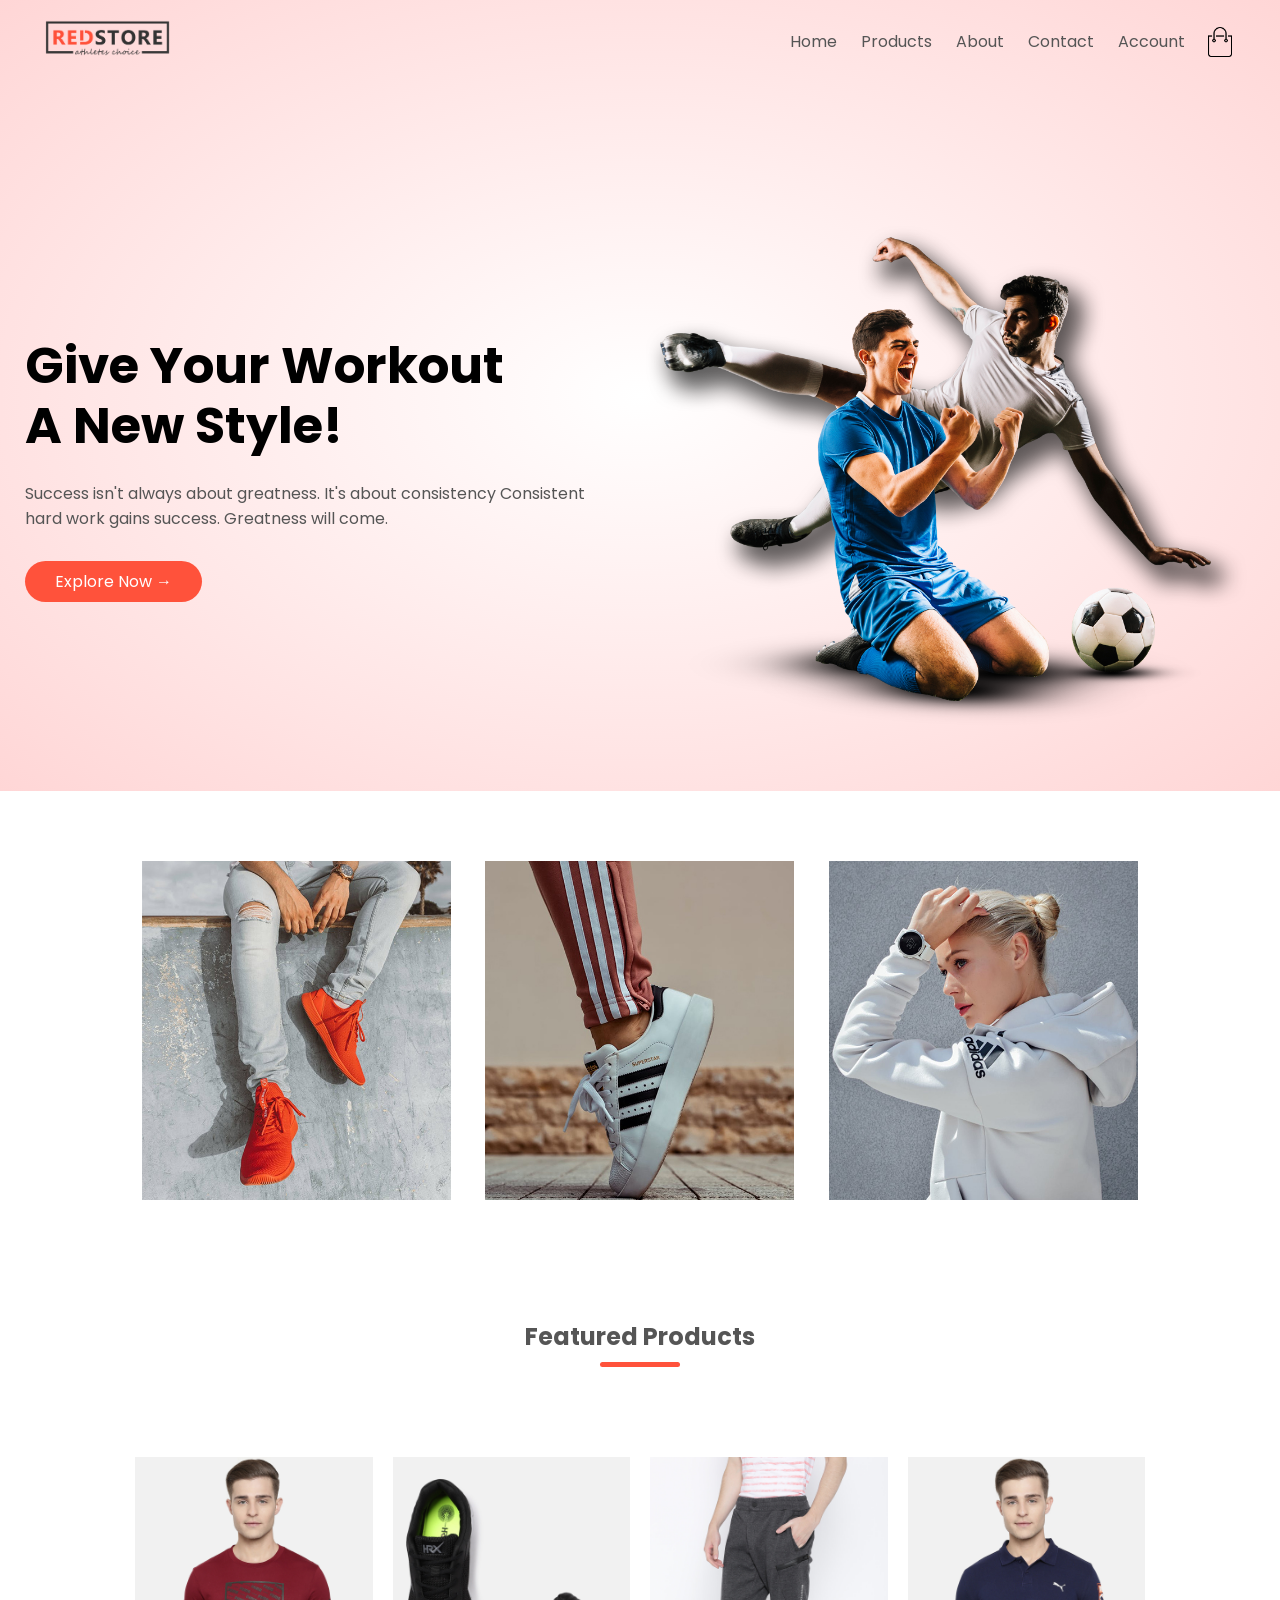
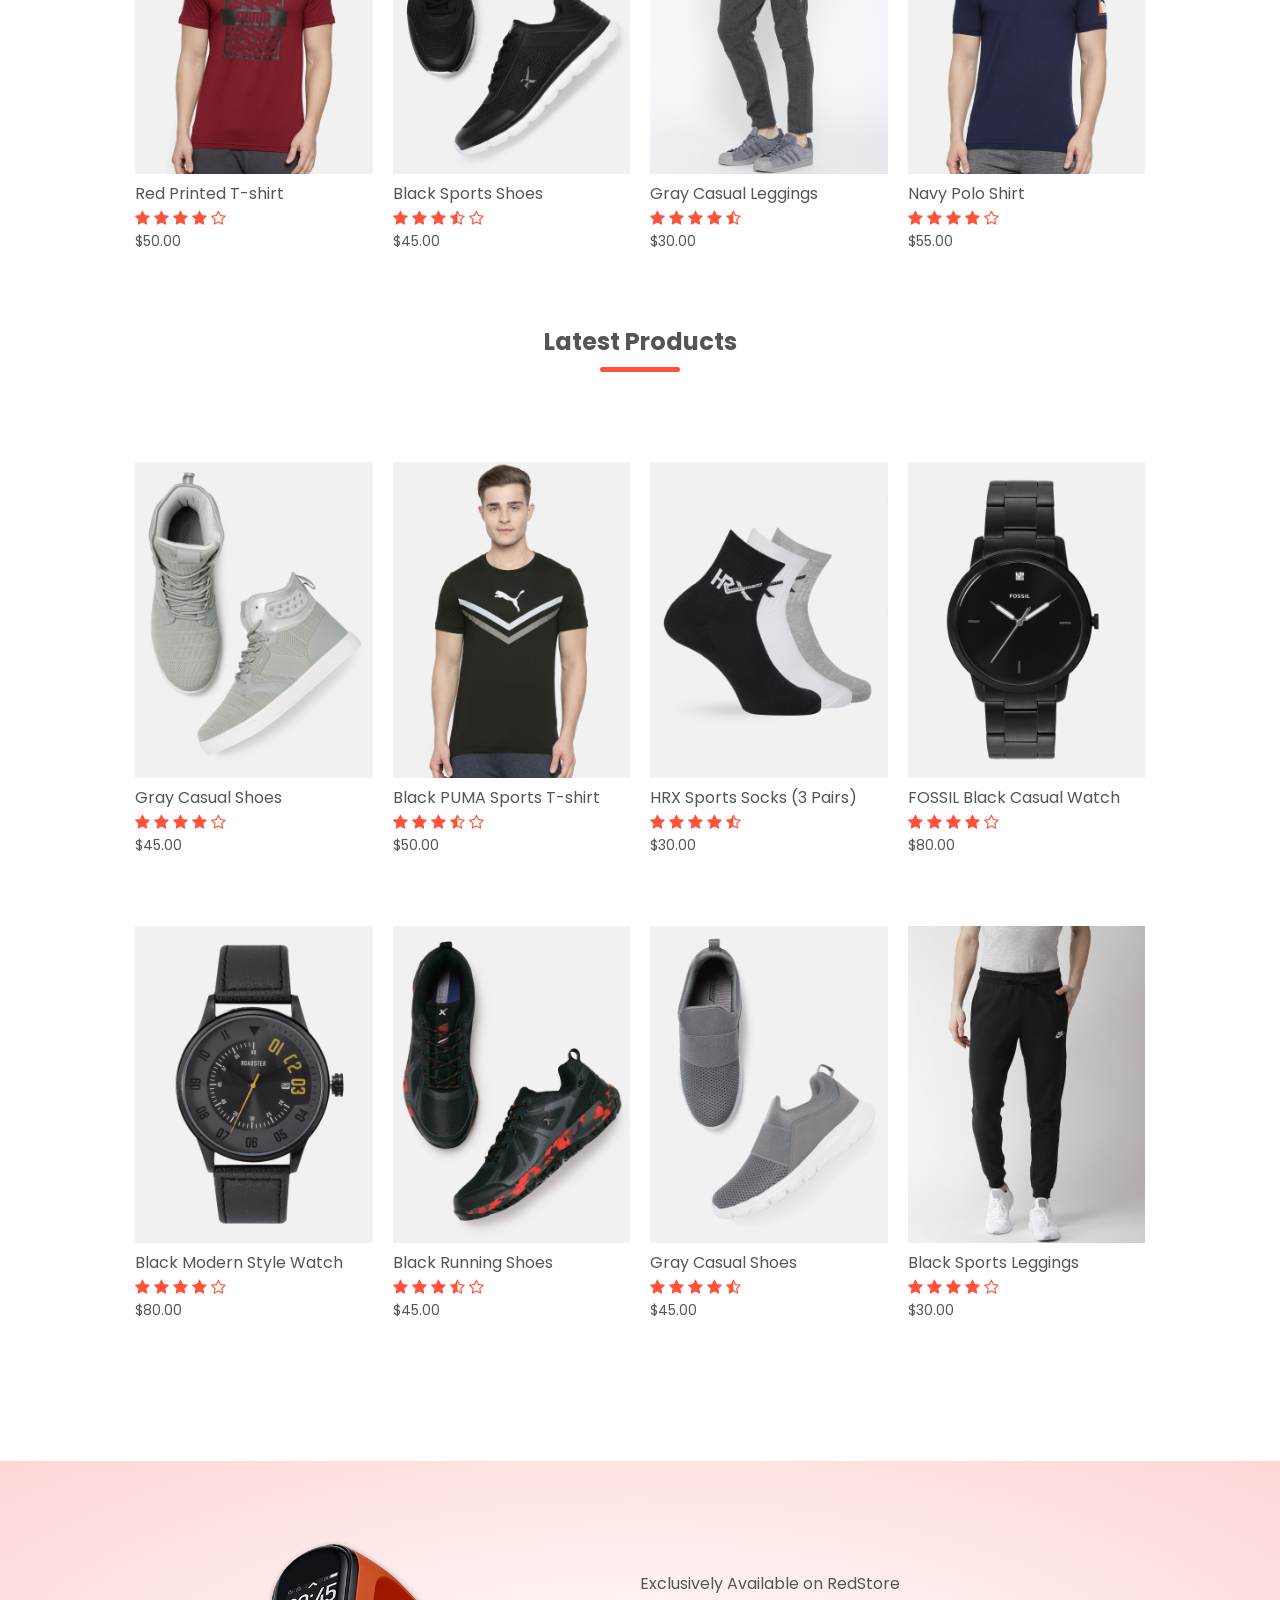
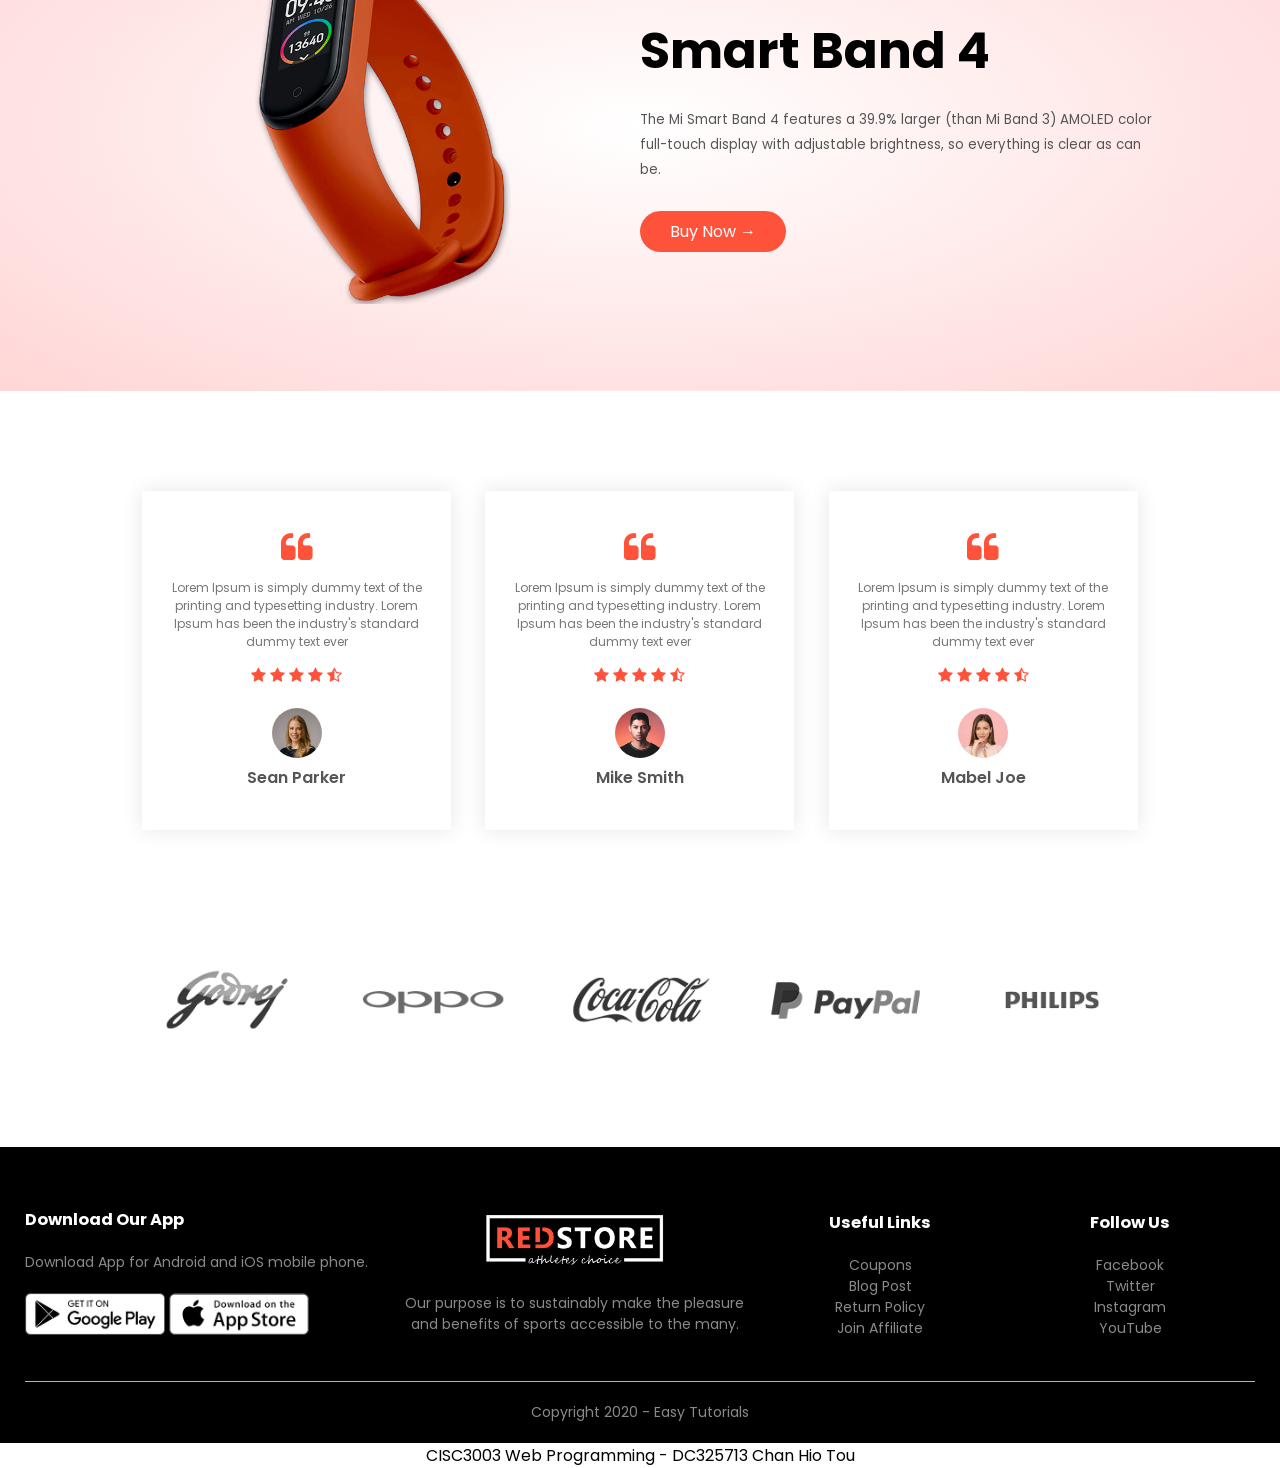
<file: business-site/CISC3003-project-demo01.html>
<!DOCTYPE html>
<html lang="en">
<head>
	<meta charset="UTF-8">
	<meta name="viewport" content="width-device-width, initial-scale=1.0">
	<title>RedStore | Ecommerce Website Design</title>
	<link rel="stylesheet" href="./../css/CISC3003-project-demo01.css">
	<link href="https://fonts.googleapis.com/css2?family=Poppins:wght@300;400;500;600;700&display=swap" rel="stylesheet">
	<link href="https://stackpath.bootstrapcdn.com/font-awesome/4.7.0/css/font-awesome.min.css" rel="stylesheet">
</head>
<body>
	<div class="header">
	<div class="container">
	<div class="navbar">
		<div class="logo">
			<img src="./../images/RedStore_img/logo.png" width="125" alt="logo">
		</div>
		<nav>
			<ul id="MenuItems">
				<li><a href="">Home</a></li>
				<li><a href="">Products</a></li>
				<li><a href="">About</a></li>
				<li><a href="">Contact</a></li>
				<li><a href="">Account</a></li>
			</ul>
		</nav>
		<img src="./../images/RedStore_img/cart.png" width="30" height="30" alt="">
		<img src="./../images/RedStore_img/menu.png" class="menu-icon" onclick="menutoggle()" alt="">
	</div>
	<div class="row">
		<div class="col-2">
			<h1>Give Your Workout<br>A New Style!</h1>
			<p>Success isn't always about greatness. It's about consistency Consistent<br>hard work gains success. Greatness will come.</p>
			<a href="" class="btn">Explore Now &#8594;</a>
		</div>
		<div class="col-2">
			<img src="./../images/RedStore_img/image1.png" alt="">
		</div>
	</div>
	</div>
	</div>
	
	<!-- featured categories --> 
	<div class="categories">
	<div class="small-container">
		<div class="row">
			<div class="col-3">
				<img src="./../images/RedStore_img/category-1.jpg" alt="">
			</div>
			<div class="col-3">
				<img src="./../images/RedStore_img/category-2.jpg" alt="">
			</div>
			<div class="col-3">
				<img src="./../images/RedStore_img/category-3.jpg" alt="">
			</div>
		</div>
	</div>
	</div>
	
	<!-- featured products -->
	<div class="small-container">
		<h2 class="title">Featured Products</h2>
		<div class="row">
			<div class="col-4">
				<img src="./../images/RedStore_img/product-1.jpg" alt="">
				<h4>Red Printed T-shirt</h4>
				<div class="rating">
					<i class="fa fa-star"></i>
					<i class="fa fa-star"></i>
					<i class="fa fa-star"></i>
					<i class="fa fa-star"></i>
					<i class="fa fa-star-o"></i>
				</div>
				<p>$50.00</p>
			</div>
			<div class="col-4">
				<img src="./../images/RedStore_img/product-2.jpg" alt="">
				<h4>Black Sports Shoes</h4>
				<div class="rating">
					<i class="fa fa-star"></i>
					<i class="fa fa-star"></i>
					<i class="fa fa-star"></i>
					<i class="fa fa-star-half-o"></i>
					<i class="fa fa-star-o"></i>
				</div>
				<p>$45.00</p>
			</div>
			<div class="col-4">
				<img src="./../images/RedStore_img/product-3.jpg" alt="">
				<h4>Gray Casual Leggings</h4>
				<div class="rating">
					<i class="fa fa-star"></i>
					<i class="fa fa-star"></i>
					<i class="fa fa-star"></i>
					<i class="fa fa-star"></i>
					<i class="fa fa-star-half-o"></i>
				</div>
				<p>$30.00</p>
			</div>
			<div class="col-4">
				<img src="./../images/RedStore_img/product-4.jpg" alt="">
				<h4>Navy Polo Shirt</h4>
				<div class="rating">
					<i class="fa fa-star"></i>
					<i class="fa fa-star"></i>
					<i class="fa fa-star"></i>
					<i class="fa fa-star"></i>
					<i class="fa fa-star-o"></i>
				</div>
				<p>$55.00</p>
			</div>
		</div>
		<h2 class="title">Latest Products</h2>
		<div class="row">
			<div class="col-4">
				<img src="./../images/RedStore_img/product-5.jpg" alt="">
				<h4>Gray Casual Shoes</h4>
				<div class="rating">
					<i class="fa fa-star"></i>
					<i class="fa fa-star"></i>
					<i class="fa fa-star"></i>
					<i class="fa fa-star"></i>
					<i class="fa fa-star-o"></i>
				</div>
				<p>$45.00</p>
			</div>
			<div class="col-4">
				<img src="./../images/RedStore_img/product-6.jpg" alt="">
				<h4>Black PUMA Sports T-shirt</h4>
				<div class="rating">
					<i class="fa fa-star"></i>
					<i class="fa fa-star"></i>
					<i class="fa fa-star"></i>
					<i class="fa fa-star-half-o"></i>
					<i class="fa fa-star-o"></i>
				</div>
				<p>$50.00</p>
			</div>
			<div class="col-4">
				<img src="./../images/RedStore_img/product-7.jpg" alt="">
				<h4>HRX Sports Socks (3 Pairs)</h4>
				<div class="rating">
					<i class="fa fa-star"></i>
					<i class="fa fa-star"></i>
					<i class="fa fa-star"></i>
					<i class="fa fa-star"></i>
					<i class="fa fa-star-half-o"></i>
				</div>
				<p>$30.00</p>
			</div>
			<div class="col-4">
				<img src="./../images/RedStore_img/product-8.jpg" alt="">
				<h4>FOSSIL Black Casual Watch</h4>
				<div class="rating">
					<i class="fa fa-star"></i>
					<i class="fa fa-star"></i>
					<i class="fa fa-star"></i>
					<i class="fa fa-star"></i>
					<i class="fa fa-star-o"></i>
				</div>
				<p>$80.00</p>
			</div>
			<div class="row">
			<div class="col-4">
				<img src="./../images/RedStore_img/product-9.jpg" alt="">
				<h4>Black Modern Style Watch</h4>
				<div class="rating">
					<i class="fa fa-star"></i>
					<i class="fa fa-star"></i>
					<i class="fa fa-star"></i>
					<i class="fa fa-star"></i>
					<i class="fa fa-star-o"></i>
				</div>
				<p>$80.00</p>
			</div>
			<div class="col-4">
				<img src="./../images/RedStore_img/product-10.jpg" alt="">
				<h4>Black Running Shoes</h4>
				<div class="rating">
					<i class="fa fa-star"></i>
					<i class="fa fa-star"></i>
					<i class="fa fa-star"></i>
					<i class="fa fa-star-half-o"></i>
					<i class="fa fa-star-o"></i>
				</div>
				<p>$45.00</p>
			</div>
			<div class="col-4">
				<img src="./../images/RedStore_img/product-11.jpg" alt="">
				<h4>Gray Casual Shoes</h4>
				<div class="rating">
					<i class="fa fa-star"></i>
					<i class="fa fa-star"></i>
					<i class="fa fa-star"></i>
					<i class="fa fa-star"></i>
					<i class="fa fa-star-half-o"></i>
				</div>
				<p>$45.00</p>
			</div>
			<div class="col-4">
				<img src="./../images/RedStore_img/product-12.jpg" alt="">
				<h4>Black Sports Leggings</h4>
				<div class="rating">
					<i class="fa fa-star"></i>
					<i class="fa fa-star"></i>
					<i class="fa fa-star"></i>
					<i class="fa fa-star"></i>
					<i class="fa fa-star-o"></i>
				</div>
				<p>$30.00</p>
			</div>
		</div>
		</div>
	</div>
	<!-- offer -->
	<div class="offer">
		<div class="small-container">
			<div class="row">
				<div class="col-2">
					<img src="./../images/RedStore_img/exclusive.png" class="offer-img" alt="">
				</div>
				<div class="col-2">
					<p>Exclusively Available on RedStore</p>
					<h1>Smart Band 4</h1>
					<small>The Mi Smart Band 4 features a 39.9% larger (than Mi Band 3) AMOLED color full-touch display with adjustable brightness, so everything is clear as can be.</small>
					<br><a href="" class="btn">Buy Now &#8594;</a>
				</div>
			</div>
		</div>
	</div>
	
	<!-- testinomial -->
	<div class="testinomial">
		<div class="small-container">
			<div class="row">
				<div class="col-3">
				<i class="fa fa-quote-left"></i>
					<p>Lorem Ipsum is simply dummy text of the printing and typesetting industry. Lorem Ipsum has been the industry's standard dummy text ever</p>
					<div class="rating">
						<i class="fa fa-star"></i>
						<i class="fa fa-star"></i>
						<i class="fa fa-star"></i>
						<i class="fa fa-star"></i>
						<i class="fa fa-star-half-o"></i>
					</div>
					<img src="./../images/RedStore_img/user-1.png" alt="">
					<h3>Sean Parker</h3>
				</div>
				<div class="col-3">
				<i class="fa fa-quote-left"></i>
					<p>Lorem Ipsum is simply dummy text of the printing and typesetting industry. Lorem Ipsum has been the industry's standard dummy text ever</p>
					<div class="rating">
						<i class="fa fa-star"></i>
						<i class="fa fa-star"></i>
						<i class="fa fa-star"></i>
						<i class="fa fa-star"></i>
						<i class="fa fa-star-half-o"></i>
					</div>
					<img src="./../images/RedStore_img/user-2.png" alt="">
					<h3>Mike Smith</h3>
				</div>
				<div class="col-3">
				<i class="fa fa-quote-left"></i>
					<p>Lorem Ipsum is simply dummy text of the printing and typesetting industry. Lorem Ipsum has been the industry's standard dummy text ever</p>
					<div class="rating">
						<i class="fa fa-star"></i>
						<i class="fa fa-star"></i>
						<i class="fa fa-star"></i>
						<i class="fa fa-star"></i>
						<i class="fa fa-star-half-o"></i>
					</div>
					<img src="./../images/RedStore_img/user-3.png" alt="">
					<h3>Mabel Joe</h3>
				</div>
			</div>
		</div>
	</div>
	
	<!-- brands -->
	<div class="brands">
		<div class="small-container">
			<div class="row">
				<div class="col-5">
					<img src="./../images/RedStore_img/logo-godrej.png" alt="">
				</div>				
				<div class="col-5">
					<img src="./../images/RedStore_img/logo-oppo.png" alt="">
				</div>
				<div class="col-5">
					<img src="./../images/RedStore_img/logo-coca-cola.png" alt="">
				</div>
				<div class="col-5">
					<img src="./../images/RedStore_img/logo-paypal.png" alt="">
				</div>
				<div class="col-5">
					<img src="./../images/RedStore_img/logo-philips.png" alt="">
				</div>
			</div>
		</div>
	</div>
	
	<!-- footer -->
	<div class="footer">
		<div class="container">
			<div class="row">
				<div class="footer-col-1">
					<h3>Download Our App</h3>
					<p>Download App for Android and iOS mobile phone.</p>
					<div class="app-logo">
						<img src="./../images/RedStore_img/play-store.png" alt="">
						<img src="./../images/RedStore_img/app-store.png" alt="">
					</div>
				</div>
				<div class="footer-col-2">
					<img src="./../images/RedStore_img/logo-white.png" alt="">
					<p>Our purpose is to sustainably make the pleasure and benefits of sports accessible to the many.</p>
				</div>
				<div class="footer-col-3">
					<h3>Useful Links</h3>
					<ul>
						<li>Coupons</li>
						<li>Blog Post</li>
						<li>Return Policy</li>
						<li>Join Affiliate</li>
					</ul>
				</div>
				<div class="footer-col-4">
					<h3>Follow Us</h3>
					<ul>
						<li>Facebook</li>
						<li>Twitter</li>
						<li>Instagram</li>
						<li>YouTube</li>
					</ul>
				</div>
			</div>
			<hr>
			<p class="copyright">Copyright 2020 - Easy Tutorials</p>
		</div>
	</div>
	
	<footer>
		CISC3003 Web Programming - DC325713 Chan Hio Tou
	</footer>
	
	<!-- js for toggle menu -->
	<script>
		var MenuItems = document.getElementById("MenuItems");
		
		MenuItems.style.maxHeight = "0px";
		
		function menutoggle() {
			if(MenuItems.style.maxHeight == "0px") {
				MenuItems.style.maxHeight = "200px";
			}
			else {
				MenuItems.style.maxHeight = "0px"
			}
		}
	</script>
	
</body>
</html>
</file>
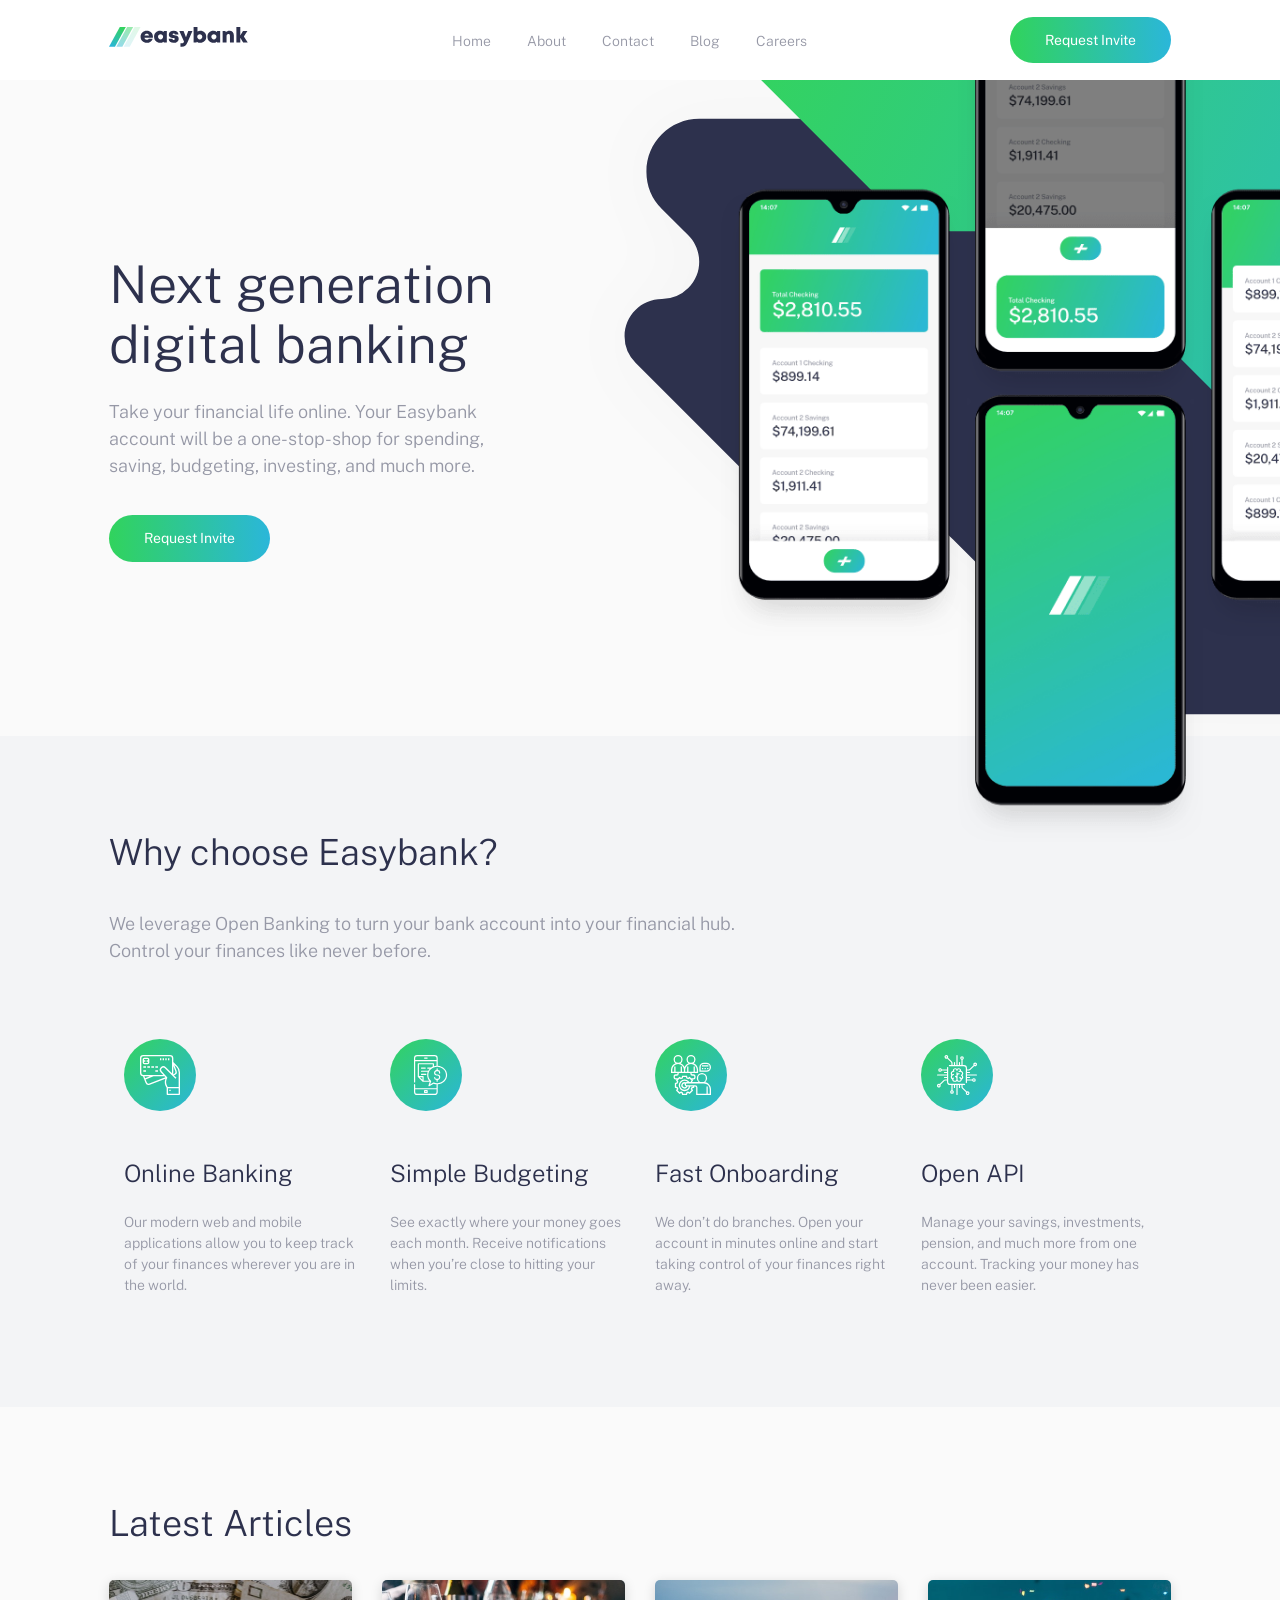
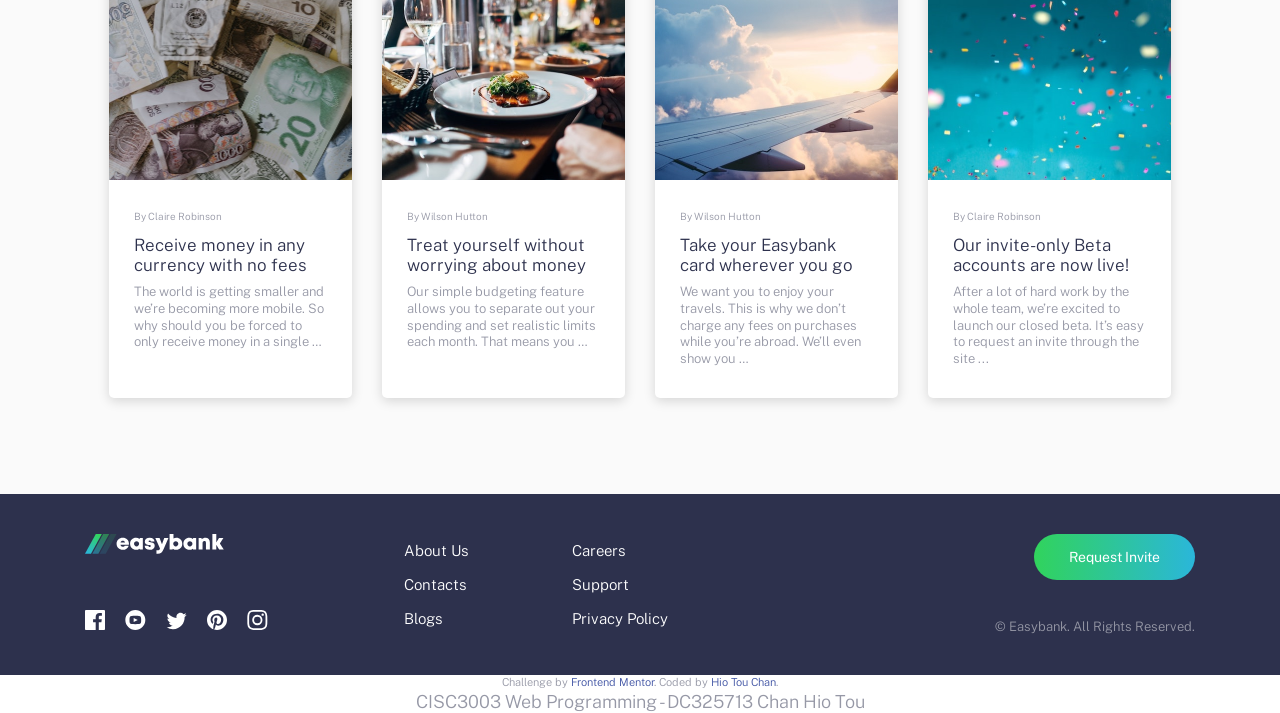
<file: business-site/CISC3003-project-demo02.html>
<!DOCTYPE html>
<html lang="en">
<head>
  <meta charset="UTF-8">
  <meta name="viewport" content="width=device-width, initial-scale=1.0"> <!-- displays site properly based on user's device -->

  <link rel="icon" type="image/png" sizes="32x32" href="././../images/EasyBank_img/favicon-32x32.png">
  <link href="https://fonts.googleapis.com/css2?family=Public+Sans:wght@300;400&display=swap" rel="stylesheet"> <!-- Google Font -->
  <link rel="stylesheet" href="./../css/CISC3003-project-demo02.css"> <!-- Stylesheet -->
  <title>Frontend Mentor | Easybank landing page</title>

  <!-- Feel free to remove these styles or customise in your own stylesheet 👍 -->
  <style>
    .attribution { font-size: 11px; text-align: center; }
    .attribution a { color: hsl(228, 45%, 44%); }
  </style>
</head>
<body>

  <header class="header">
    <div class="overlay has-fade">
      
    </div>
    <nav class="container container--pall flex flex-jc-sb flex-ai-c">
    <a href="/" class="header__logo">
      <img src="././../images/EasyBank_img/logo.svg" alt="Easybank Logo">
    </a>
    
    <a id="btnHamburger" href="#" class="header__toggle hide-for-desktop">
      <span></span>
      <span></span>
      <span></span>
    </a>

    <div class="header__links hide-for-mobile">
      <a href="#">Home</a>
      <a href="#">About</a>
      <a href="#">Contact</a>
      <a href="#">Blog</a>
      <a href="#">Careers</a>
    </div>

    <a href="#" class="btn header__cta hide-for-mobile">Request Invite</a>
  </nav>

  <div class="header__menu has-fade">
    <a href="">Home</a>
    <a href="">About</a>
    <a href="">Contact</a>
    <a href="">Blog</a>
    <a href="">Careers</a>
  </div>

  </header>

  <section class="hero">
    <div class="container">
      <div class="hero__image"></div>
      <div class="hero__text container--pall">
        <h1>Next generation digital banking</h1>
        <p>Take your financial life online. Your Easybank account will be a one-stop-shop for spending, saving, budgeting, investing, and much more.</p>
        <a href="#" class="btn hero__cta">Request Invite</a>
      </div>
      </div>
  </section>

  <section class="feature">

    <div class="feature__content container container--pall">

      <div class="feature__intro">
        <h2>Why choose Easybank?</h2>
        <p>We leverage Open Banking to turn your bank account into your financial hub. Control 
          your finances like never before.</p>
      </div>

      <div class="feature__grid">

      <div class="feature__item">
        <div class="feature__icon">
          <img src="/./../images/EasyBank_img/icon-online.svg" alt="online">
        </div>
        <div class="feature__title">
          Online Banking
        </div>
        <div class="feature__description">
          Our modern web and mobile applications allow you to keep track of your finances 
          wherever you are in the world.
        </div>
      </div>

      <div class="feature__item">
        <div class="feature__icon">
          <img src="/./../images/EasyBank_img/icon-budgeting.svg" alt="budgeting">
        </div>
        <div class="feature__title">
          Simple Budgeting
        </div>
        <div class="feature__description">
          See exactly where your money goes each month. Receive notifications when you’re 
          close to hitting your limits.
        </div>
      </div>

      <div class="feature__item">
        <div class="feature__icon">
          <img src="/./../images/EasyBank_img/icon-onboarding.svg" alt="onboarding">
        </div>
        <div class="feature__title">
          Fast Onboarding
        </div>
        <div class="feature__description">
          We don’t do branches. Open your account in minutes online and start taking control 
          of your finances right away.
        </div>
      </div>

      <div class="feature__item">
        <div class="feature__icon">
          <img src="/./../images/EasyBank_img/icon-api.svg" alt="api">
        </div>
        <div class="feature__title">
          Open API
        </div>
        <div class="feature__description">
          Manage your savings, investments, pension, and much more from one account. Tracking 
          your money has never been easier.
        </div>
      </div>

    </div>

  </div>
  </section>

  <section class="articles">
    <div class="article__content container container--pall">
      <h2>Latest Articles</h2>
      <div class="article__grid">

        <a href="#" class="article__item">
          <div class="article__image" style="background-image: url('/./../images/EasyBank_img/image-currency.jpg')"></div>
          <div class="article__text">
            <div class="article__author">By Claire Robinson</div>
            <div class="article__title">Receive money in any currency with no fees</div>
            <div class="article__description">The world is getting smaller and we’re becoming more mobile. So why should you be 
              forced to only receive money in a single …
            </div>
          </div>
        </a>

        <a href="#" class="article__item">
          <div class="article__image" style="background-image: url('/./../images/EasyBank_img/image-restaurant.jpg')"></div>
          <div class="article__text">
            <div class="article__author">By Wilson Hutton</div>
            <div class="article__title">Treat yourself without worrying about money</div>
            <div class="article__description">Our simple budgeting feature allows you to separate out your spending and set 
              realistic limits each month. That means you …
            </div>
          </div>
        </a>

        <a href="#" class="article__item">
          <div class="article__image" style="background-image: url('/./../images/EasyBank_img/image-plane.jpg')"></div>
          <div class="article__text">
            <div class="article__author">By Wilson Hutton</div>
            <div class="article__title">Take your Easybank card wherever you go</div>
            <div class="article__description">We want you to enjoy your travels. This is why we don’t charge any fees on purchases 
              while you’re abroad. We’ll even show you …
            </div>
          </div>
        </a>
	
        <a href="#" class="article__item">
          <div class="article__image" style="background-image: url('/./../images/EasyBank_img/image-confetti.jpg')"></div>
          <div class="article__text">
            <div class="article__author">By Claire Robinson</div>
            <div class="article__title">Our invite-only Beta accounts are now live!</div>
            <div class="article__description">After a lot of hard work by the whole team, we’re excited to launch our closed beta. 
              It’s easy to request an invite through the site ...
            </div>
          </div>
        </a>

      </div>
    </div>
  </section>

  <footer class="footer">
    <div class="container">
    <a class="footer__logo" href="#">
      <img src="/./../images/EasyBank_img/logo-dark.svg" alt="logo">
    </a>
    <div class="footer__social">
      <a href="#">
        <img src="/./../images/EasyBank_img/icon-facebook.svg" alt="facebook">
      </a>
      <a href="#">
        <img src="/./../images/EasyBank_img/icon-youtube.svg" alt="youtube">
      </a>
      <a href="#">
        <img src="/./../images/EasyBank_img/icon-twitter.svg" alt="twitter">
      </a>
      <a href="#">
        <img src="/./../images/EasyBank_img/icon-pinterest.svg" alt="pinterest">
      </a>
      <a href="#">
        <img src="/./../images/EasyBank_img/icon-instagram.svg" alt="instagram">
      </a>
    </div>

    <div class="footer__links col1">
      <a href="#">About Us</a>
      <a href="#">Contacts</a>
      <a href="#">Blogs</a>
    </div>

    <div class="footer__links col2">
      <a href="#">Careers</a>
      <a href="#">Support</a>
      <a href="#">Privacy Policy</a>
    </div>

    <div class="footer__cta">
      <a href="#" class="btn">Request Invite</a>
    </div>

    <div class="footer__copyright">
      © Easybank. All Rights Reserved.
    </div>
    </div>
    </footer>

  <div class="attribution">
    Challenge by <a href="https://www.frontendmentor.io?ref=challenge" target="_blank">Frontend Mentor</a>. 
    Coded by <a href="#">Hio Tou Chan</a>.
  </div>

  <footer class="end-footer">CISC3003 Web Programming - DC325713 Chan Hio Tou</footer>
  <script src="./../js/CISC3003-project-demo02.js"></script>
</body>
</html>
</file>
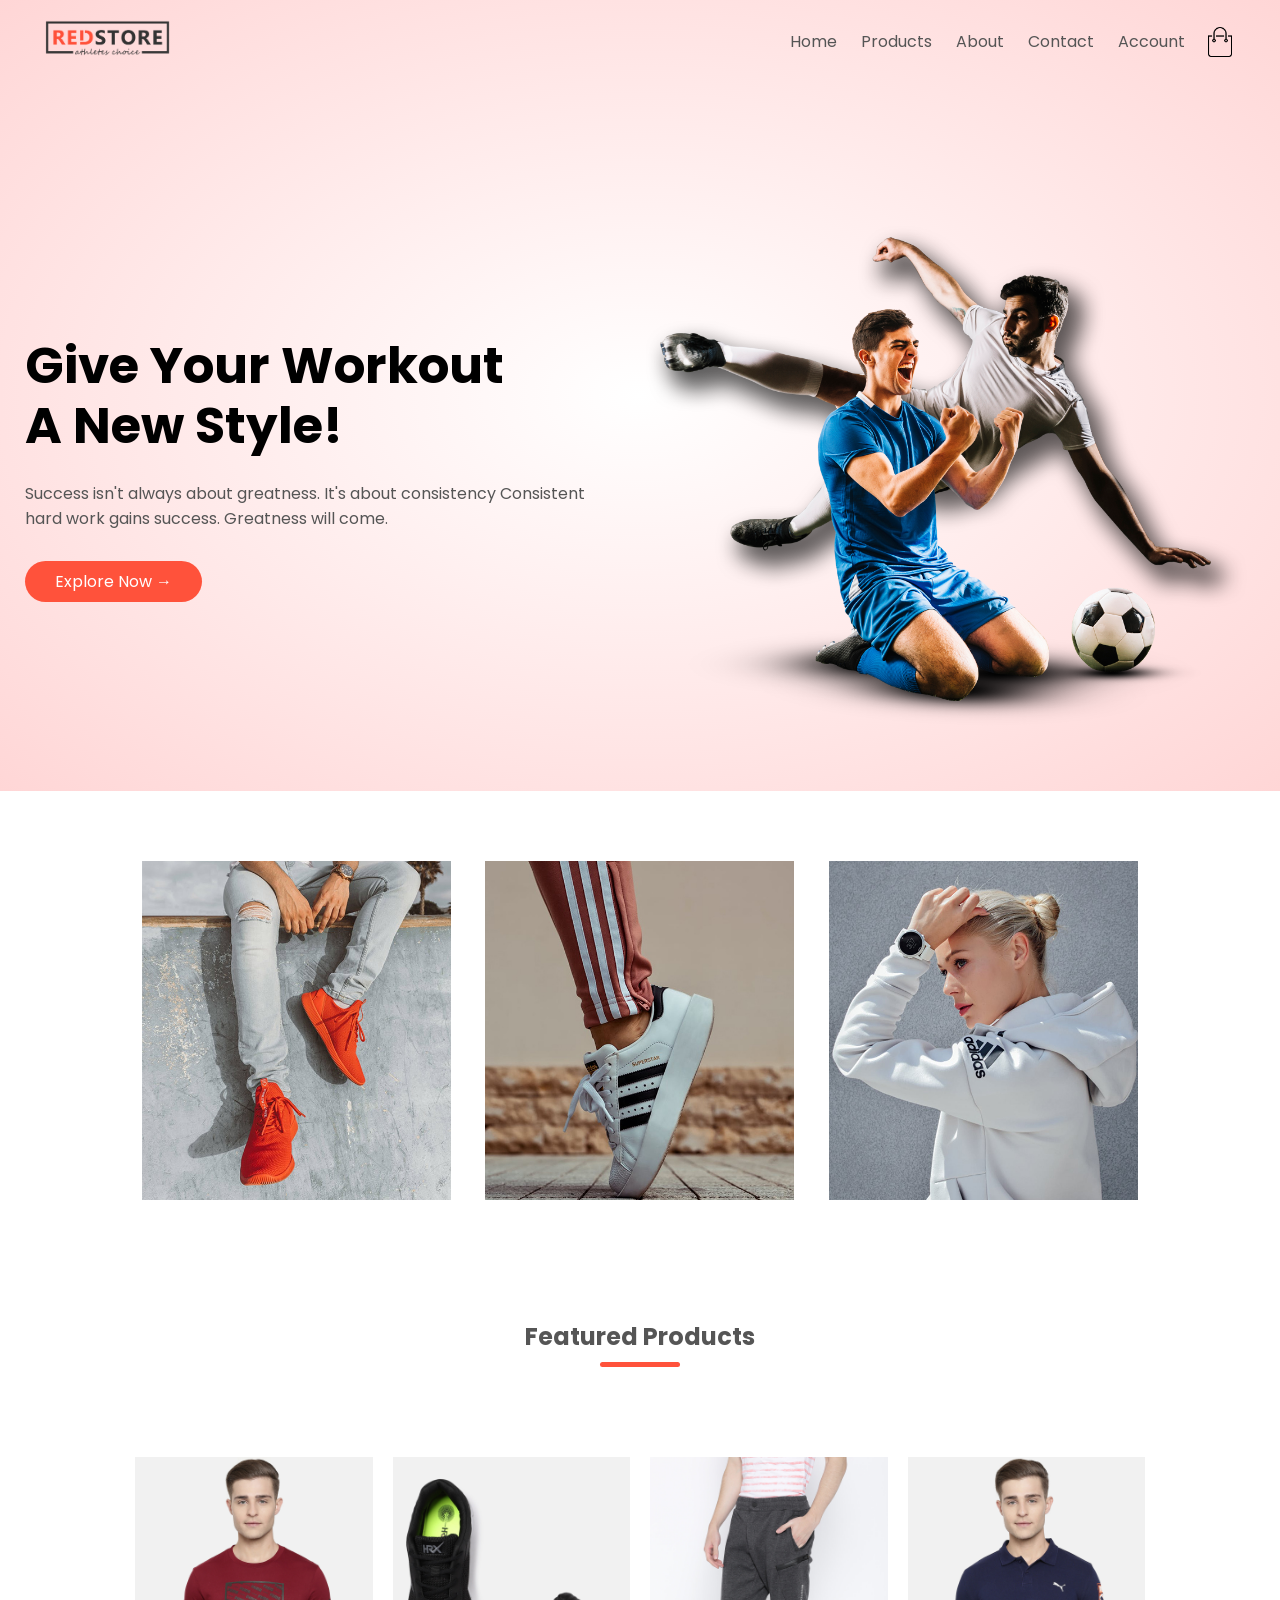
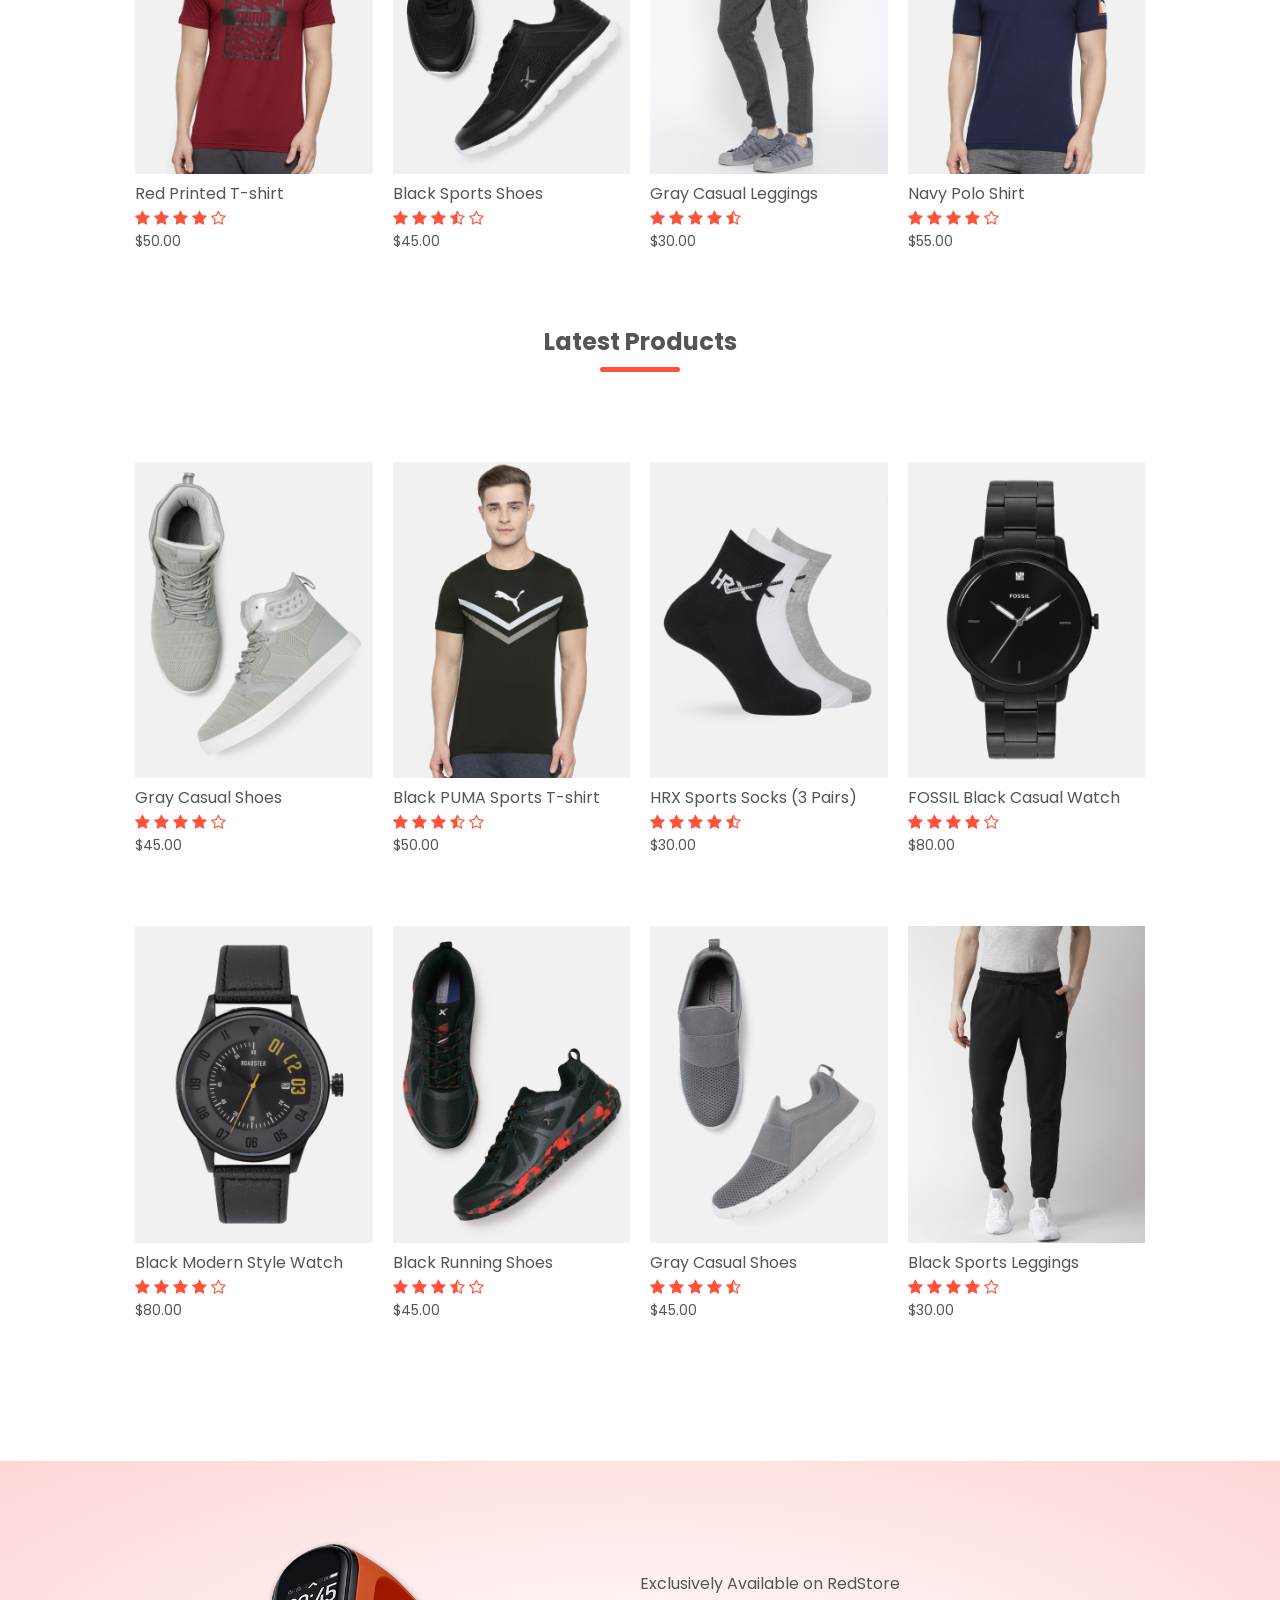
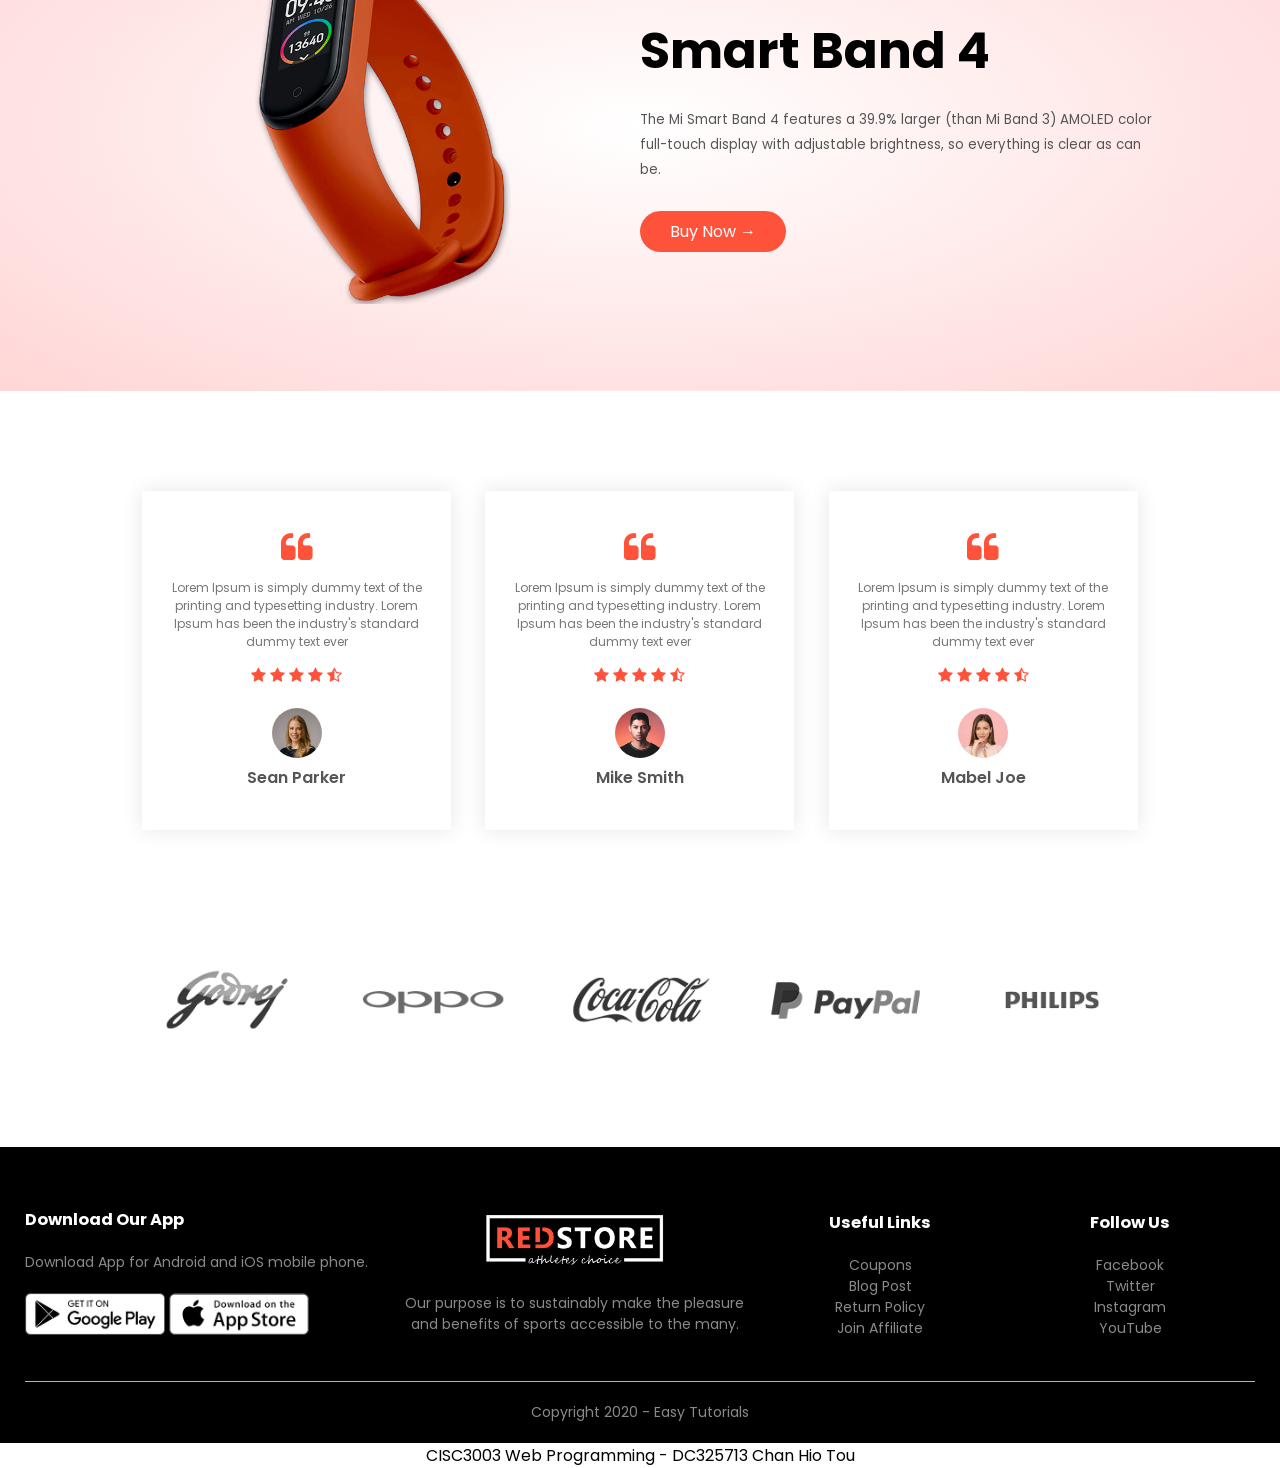
<file: Collins-portfolio-site/CISC3003-IndAssgn-demo01.html>
<!DOCTYPE html>
<html lang="en">
<head>
	<meta charset="UTF-8">
	<meta name="viewport" content="width-device-width, initial-scale=1.0">
	<title>RedStore | Ecommerce Website Design</title>
	<link rel="stylesheet" href="./css/CISC3003-IndAssgn-demo01.css">
	<link href="https://fonts.googleapis.com/css2?family=Poppins:wght@300;400;500;600;700&display=swap" rel="stylesheet">
	<link href="https://stackpath.bootstrapcdn.com/font-awesome/4.7.0/css/font-awesome.min.css" rel="stylesheet">
</head>
<body>
	<div class="header">
	<div class="container">
	<div class="navbar">
		<div class="logo">
			<img src="images/RedStore_img/logo.png" width="125" alt="logo">
		</div>
		<nav>
			<ul id="MenuItems">
				<li><a href="">Home</a></li>
				<li><a href="">Products</a></li>
				<li><a href="">About</a></li>
				<li><a href="">Contact</a></li>
				<li><a href="">Account</a></li>
			</ul>
		</nav>
		<img src="images/RedStore_img/cart.png" width="30" height="30" alt="">
		<img src="images/RedStore_img/menu.png" class="menu-icon" onclick="menutoggle()" alt="">
	</div>
	<div class="row">
		<div class="col-2">
			<h1>Give Your Workout<br>A New Style!</h1>
			<p>Success isn't always about greatness. It's about consistency Consistent<br>hard work gains success. Greatness will come.</p>
			<a href="" class="btn">Explore Now &#8594;</a>
		</div>
		<div class="col-2">
			<img src="images/RedStore_img/image1.png" alt="">
		</div>
	</div>
	</div>
	</div>
	
	<!-- featured categories --> 
	<div class="categories">
	<div class="small-container">
		<div class="row">
			<div class="col-3">
				<img src="images/RedStore_img/category-1.jpg" alt="">
			</div>
			<div class="col-3">
				<img src="images/RedStore_img/category-2.jpg" alt="">
			</div>
			<div class="col-3">
				<img src="images/RedStore_img/category-3.jpg" alt="">
			</div>
		</div>
	</div>
	</div>
	
	<!-- featured products -->
	<div class="small-container">
		<h2 class="title">Featured Products</h2>
		<div class="row">
			<div class="col-4">
				<img src="images/RedStore_img/product-1.jpg" alt="">
				<h4>Red Printed T-shirt</h4>
				<div class="rating">
					<i class="fa fa-star"></i>
					<i class="fa fa-star"></i>
					<i class="fa fa-star"></i>
					<i class="fa fa-star"></i>
					<i class="fa fa-star-o"></i>
				</div>
				<p>$50.00</p>
			</div>
			<div class="col-4">
				<img src="images/RedStore_img/product-2.jpg" alt="">
				<h4>Black Sports Shoes</h4>
				<div class="rating">
					<i class="fa fa-star"></i>
					<i class="fa fa-star"></i>
					<i class="fa fa-star"></i>
					<i class="fa fa-star-half-o"></i>
					<i class="fa fa-star-o"></i>
				</div>
				<p>$45.00</p>
			</div>
			<div class="col-4">
				<img src="images/RedStore_img/product-3.jpg" alt="">
				<h4>Gray Casual Leggings</h4>
				<div class="rating">
					<i class="fa fa-star"></i>
					<i class="fa fa-star"></i>
					<i class="fa fa-star"></i>
					<i class="fa fa-star"></i>
					<i class="fa fa-star-half-o"></i>
				</div>
				<p>$30.00</p>
			</div>
			<div class="col-4">
				<img src="images/RedStore_img/product-4.jpg" alt="">
				<h4>Navy Polo Shirt</h4>
				<div class="rating">
					<i class="fa fa-star"></i>
					<i class="fa fa-star"></i>
					<i class="fa fa-star"></i>
					<i class="fa fa-star"></i>
					<i class="fa fa-star-o"></i>
				</div>
				<p>$55.00</p>
			</div>
		</div>
		<h2 class="title">Latest Products</h2>
		<div class="row">
			<div class="col-4">
				<img src="images/RedStore_img/product-5.jpg" alt="">
				<h4>Gray Casual Shoes</h4>
				<div class="rating">
					<i class="fa fa-star"></i>
					<i class="fa fa-star"></i>
					<i class="fa fa-star"></i>
					<i class="fa fa-star"></i>
					<i class="fa fa-star-o"></i>
				</div>
				<p>$45.00</p>
			</div>
			<div class="col-4">
				<img src="images/RedStore_img/product-6.jpg" alt="">
				<h4>Black PUMA Sports T-shirt</h4>
				<div class="rating">
					<i class="fa fa-star"></i>
					<i class="fa fa-star"></i>
					<i class="fa fa-star"></i>
					<i class="fa fa-star-half-o"></i>
					<i class="fa fa-star-o"></i>
				</div>
				<p>$50.00</p>
			</div>
			<div class="col-4">
				<img src="images/RedStore_img/product-7.jpg" alt="">
				<h4>HRX Sports Socks (3 Pairs)</h4>
				<div class="rating">
					<i class="fa fa-star"></i>
					<i class="fa fa-star"></i>
					<i class="fa fa-star"></i>
					<i class="fa fa-star"></i>
					<i class="fa fa-star-half-o"></i>
				</div>
				<p>$30.00</p>
			</div>
			<div class="col-4">
				<img src="images/RedStore_img/product-8.jpg" alt="">
				<h4>FOSSIL Black Casual Watch</h4>
				<div class="rating">
					<i class="fa fa-star"></i>
					<i class="fa fa-star"></i>
					<i class="fa fa-star"></i>
					<i class="fa fa-star"></i>
					<i class="fa fa-star-o"></i>
				</div>
				<p>$80.00</p>
			</div>
			<div class="row">
			<div class="col-4">
				<img src="images/RedStore_img/product-9.jpg" alt="">
				<h4>Black Modern Style Watch</h4>
				<div class="rating">
					<i class="fa fa-star"></i>
					<i class="fa fa-star"></i>
					<i class="fa fa-star"></i>
					<i class="fa fa-star"></i>
					<i class="fa fa-star-o"></i>
				</div>
				<p>$80.00</p>
			</div>
			<div class="col-4">
				<img src="images/RedStore_img/product-10.jpg" alt="">
				<h4>Black Running Shoes</h4>
				<div class="rating">
					<i class="fa fa-star"></i>
					<i class="fa fa-star"></i>
					<i class="fa fa-star"></i>
					<i class="fa fa-star-half-o"></i>
					<i class="fa fa-star-o"></i>
				</div>
				<p>$45.00</p>
			</div>
			<div class="col-4">
				<img src="images/RedStore_img/product-11.jpg" alt="">
				<h4>Gray Casual Shoes</h4>
				<div class="rating">
					<i class="fa fa-star"></i>
					<i class="fa fa-star"></i>
					<i class="fa fa-star"></i>
					<i class="fa fa-star"></i>
					<i class="fa fa-star-half-o"></i>
				</div>
				<p>$45.00</p>
			</div>
			<div class="col-4">
				<img src="images/RedStore_img/product-12.jpg" alt="">
				<h4>Black Sports Leggings</h4>
				<div class="rating">
					<i class="fa fa-star"></i>
					<i class="fa fa-star"></i>
					<i class="fa fa-star"></i>
					<i class="fa fa-star"></i>
					<i class="fa fa-star-o"></i>
				</div>
				<p>$30.00</p>
			</div>
		</div>
		</div>
	</div>
	<!-- offer -->
	<div class="offer">
		<div class="small-container">
			<div class="row">
				<div class="col-2">
					<img src="images/RedStore_img/exclusive.png" class="offer-img" alt="">
				</div>
				<div class="col-2">
					<p>Exclusively Available on RedStore</p>
					<h1>Smart Band 4</h1>
					<small>The Mi Smart Band 4 features a 39.9% larger (than Mi Band 3) AMOLED color full-touch display with adjustable brightness, so everything is clear as can be.</small>
					<br><a href="" class="btn">Buy Now &#8594;</a>
				</div>
			</div>
		</div>
	</div>
	
	<!-- testinomial -->
	<div class="testinomial">
		<div class="small-container">
			<div class="row">
				<div class="col-3">
				<i class="fa fa-quote-left"></i>
					<p>Lorem Ipsum is simply dummy text of the printing and typesetting industry. Lorem Ipsum has been the industry's standard dummy text ever</p>
					<div class="rating">
						<i class="fa fa-star"></i>
						<i class="fa fa-star"></i>
						<i class="fa fa-star"></i>
						<i class="fa fa-star"></i>
						<i class="fa fa-star-half-o"></i>
					</div>
					<img src="images/RedStore_img/user-1.png" alt="">
					<h3>Sean Parker</h3>
				</div>
				<div class="col-3">
				<i class="fa fa-quote-left"></i>
					<p>Lorem Ipsum is simply dummy text of the printing and typesetting industry. Lorem Ipsum has been the industry's standard dummy text ever</p>
					<div class="rating">
						<i class="fa fa-star"></i>
						<i class="fa fa-star"></i>
						<i class="fa fa-star"></i>
						<i class="fa fa-star"></i>
						<i class="fa fa-star-half-o"></i>
					</div>
					<img src="images/RedStore_img/user-2.png" alt="">
					<h3>Mike Smith</h3>
				</div>
				<div class="col-3">
				<i class="fa fa-quote-left"></i>
					<p>Lorem Ipsum is simply dummy text of the printing and typesetting industry. Lorem Ipsum has been the industry's standard dummy text ever</p>
					<div class="rating">
						<i class="fa fa-star"></i>
						<i class="fa fa-star"></i>
						<i class="fa fa-star"></i>
						<i class="fa fa-star"></i>
						<i class="fa fa-star-half-o"></i>
					</div>
					<img src="images/RedStore_img/user-3.png" alt="">
					<h3>Mabel Joe</h3>
				</div>
			</div>
		</div>
	</div>
	
	<!-- brands -->
	<div class="brands">
		<div class="small-container">
			<div class="row">
				<div class="col-5">
					<img src="images/RedStore_img/logo-godrej.png" alt="">
				</div>				
				<div class="col-5">
					<img src="images/RedStore_img/logo-oppo.png" alt="">
				</div>
				<div class="col-5">
					<img src="images/RedStore_img/logo-coca-cola.png" alt="">
				</div>
				<div class="col-5">
					<img src="images/RedStore_img/logo-paypal.png" alt="">
				</div>
				<div class="col-5">
					<img src="images/RedStore_img/logo-philips.png" alt="">
				</div>
			</div>
		</div>
	</div>
	
	<!-- footer -->
	<div class="footer">
		<div class="container">
			<div class="row">
				<div class="footer-col-1">
					<h3>Download Our App</h3>
					<p>Download App for Android and iOS mobile phone.</p>
					<div class="app-logo">
						<img src="images/RedStore_img/play-store.png" alt="">
						<img src="images/RedStore_img/app-store.png" alt="">
					</div>
				</div>
				<div class="footer-col-2">
					<img src="images/RedStore_img/logo-white.png" alt="">
					<p>Our purpose is to sustainably make the pleasure and benefits of sports accessible to the many.</p>
				</div>
				<div class="footer-col-3">
					<h3>Useful Links</h3>
					<ul>
						<li>Coupons</li>
						<li>Blog Post</li>
						<li>Return Policy</li>
						<li>Join Affiliate</li>
					</ul>
				</div>
				<div class="footer-col-4">
					<h3>Follow Us</h3>
					<ul>
						<li>Facebook</li>
						<li>Twitter</li>
						<li>Instagram</li>
						<li>YouTube</li>
					</ul>
				</div>
			</div>
			<hr>
			<p class="copyright">Copyright 2020 - Easy Tutorials</p>
		</div>
	</div>
	
	<footer>
		CISC3003 Web Programming - DC325713 Chan Hio Tou
	</footer>
	
	<!-- js for toggle menu -->
	<script>
		var MenuItems = document.getElementById("MenuItems");
		
		MenuItems.style.maxHeight = "0px";
		
		function menutoggle() {
			if(MenuItems.style.maxHeight == "0px") {
				MenuItems.style.maxHeight = "200px";
			}
			else {
				MenuItems.style.maxHeight = "0px"
			}
		}
	</script>
	
</body>
</html>
</file>
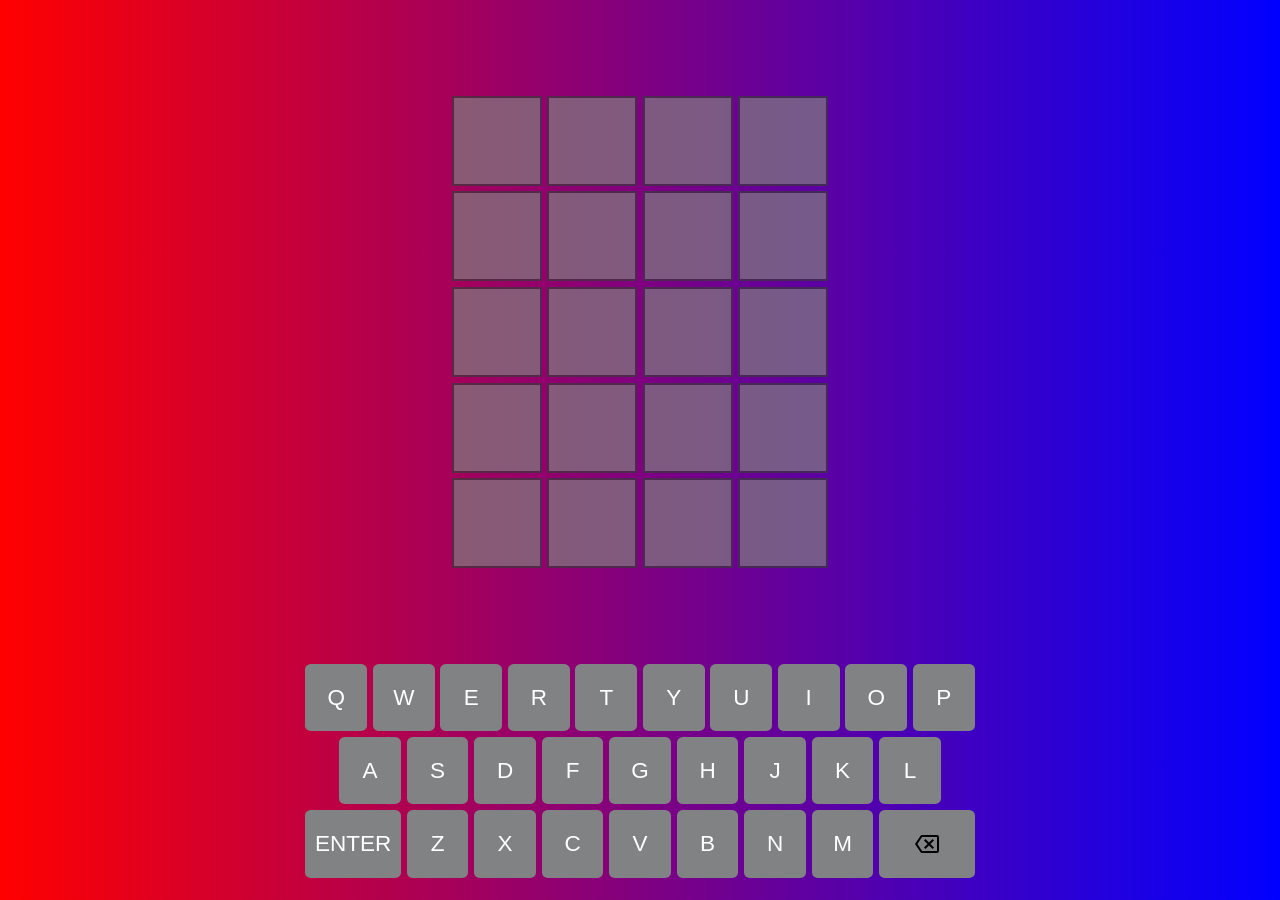
<file: Collins-portfolio-site/CISC3003-IndAssgn-demo02.html>
<!DOCTYPE html>
<html lang="en">
<head>
  <meta charset="UTF-8">
  <meta http-equiv="X-UA-Compatible" content="IE=edge">
  <meta name="viewport" content="width=device-width, initial-scale=1.0">
  <link rel="stylesheet" href="css/CISC3003-IndAssgn-demo02.css">
  <script src="js/CISC3003-IndAssgn-demo02.js" defer></script>
  <title>4-letter Wordle</title>
</head>
<body>
  <div class="alert-container" data-alert-container></div>
  <div data-guess-grid class="guess-grid">
    <div class="tile"></div>
    <div class="tile"></div>
    <div class="tile"></div>
    <div class="tile"></div>
    <div class="tile"></div>
    <div class="tile"></div>
    <div class="tile"></div>
    <div class="tile"></div>
    <div class="tile"></div>
    <div class="tile"></div>
    <div class="tile"></div>
    <div class="tile"></div>
    <div class="tile"></div>
    <div class="tile"></div>
    <div class="tile"></div>
    <div class="tile"></div>
    <div class="tile"></div>
    <div class="tile"></div>
    <div class="tile"></div>
    <div class="tile"></div>
  </div>
  <div data-keyboard class="keyboard">
    <button class="key" data-key="Q">Q</button>
    <button class="key" data-key="W">W</button>
    <button class="key" data-key="E">E</button>
    <button class="key" data-key="R">R</button>
    <button class="key" data-key="T">T</button>
    <button class="key" data-key="Y">Y</button>
    <button class="key" data-key="U">U</button>
    <button class="key" data-key="I">I</button>
    <button class="key" data-key="O">O</button>
    <button class="key" data-key="P">P</button>
    <div class="space"></div>
    <button class="key" data-key="A">A</button>
    <button class="key" data-key="S">S</button>
    <button class="key" data-key="D">D</button>
    <button class="key" data-key="F">F</button>
    <button class="key" data-key="G">G</button>
    <button class="key" data-key="H">H</button>
    <button class="key" data-key="J">J</button>
    <button class="key" data-key="K">K</button>
    <button class="key" data-key="L">L</button>
    <div class="space"></div>
    <button data-enter class="key large">Enter</button>
    <button class="key" data-key="Z">Z</button>
    <button class="key" data-key="X">X</button>
    <button class="key" data-key="C">C</button>
    <button class="key" data-key="V">V</button>
    <button class="key" data-key="B">B</button>
    <button class="key" data-key="N">N</button>
    <button class="key" data-key="M">M</button>
    <button data-delete class="key large">
       <img src="./images/icon.svg" alt="backspace">
    </button>
  </div>
</body>
</html>
</file>
<file: css/CISC3003-project-demo01.css>
@charset "UTF-8";

* {
	margin: 0;
	padding: 0;
	box-sizing: border-box;
}

body {
	font-family: 'Poppins', sans-serif;
}

.navbar {
	display: flex;
	align-items: center;
	padding: 20px;
}

nav {
	flex: 1;
	text-align: right;
}

nav ul {
	display: inline-block;
	list-style-type: none;
}

nav ul li {
	display: inline-block;
	margin-right: 20px;
}

a {
	text-decoration: none;
	color: #555;
}

p {
	color: #555;
}

.container {
	max-width: 1300px;
	margin: auto;
	padding-left: 25px;
	padding-right: 25px;
}

.row {
	display: flex;
	align-items: center;
	flex-wrap: wrap;
	justify-content: space-around;
}

.col-2 {
	flex-basis: 50%;
	min-width: 300px;
}

.col-2 img {
	max-width: 100%;
	padding: 50px 0;
}

.col-2 h1 {
	font-size: 50px;
	line-height: 60px;
	margin: 25px 0;
}

.btn {
	display: inline-block;
	background: #FF523B;
	color: white;
	padding: 8px 30px;
	margin: 30px 0;
	border-radius: 30px;
	transition: background 0.5s;
}

.btn:hover {
	background: #563434;
}

.header {
	background: radial-gradient(#FFF, #FFD6D6);
}

.header .row {
	margin-top: 70px;
}

.categories {
	margin: 70px 0;
}

.col-3 {
	flex-basis: 30%;
	min-width: 250px;
	margin-bottom: 30px;
}

.col-3 img {
	width: 100%;
}

.small-container {
	max-width: 1080px;
	margin: auto;
	padding-left: 25px;
	padding-right: 25px;
}

.col-4 {
	flex-basis: 25%;
	padding: 10px;
	min-width: 200px;
	margin-bottom: 50px;
	transition: transform 0.5s;
}

.col-4 img {
	width: 100%;
}

.title {
	text-align: center;
	margin: 0 auto 80px;
	position: relative;
	line-height: 60px;
	color: #555;
}

.title:after {
	content: '';
	background: #FF523B;
	width: 80px;
	height: 5px;
	border-radius: 5px;
	position: absolute;
	bottom: 0;
	left: 50%;
	transform: translateX(-50%);
}

h3 {
	color: #000000;
	font-weight: bold;
} 

h4 {
	color: #555;
	font-weight: normal;
}

.col-4 p {
	font-size: 14px;
}

.rating .fa {
	color: #FF523B;
}

.col-4:hover {
	transform: translateY(-5px);
}

/*------- offer -------*/

.offer {
	background: radial-gradient(#FFF, #FFD6D6);
	margin-top: 80px;
	padding: 30px 0;
}

.col-2 .offer-img {
	padding: 50px;
}

small {
	color: #555;
}

/*------- testinomial -------*/

.testinomial {
	padding-top: 100px;
}

.testinomial .col-3 {
	text-align: center;
	padding: 40px 20px;
	box-shadow: 0 0 20px 0px rgba(0, 0, 0, 0.1);
	cursor: pointer;
	transition: transform 0.5s;
}

.testinomial .col-3 img {
	width: 50px;
	margin-top: 20px;
	border-radius: 50%;
}

.testinomial .col-3:hover {
	transform: translateY(-10px);
}

.fa.fa-quote-left {
	font-size: 34px;
	color: #FF523B;
}

.col-3 p {
	font-size: 12px;
	margin: 12px 0;
	color: #777;
}

.testinomial .col-3 h3 {
	font-weight: 600;
	color: #555;
	font-size: 16px;
}

/*------- brands -------*/

.brands {
	margin: 100px auto;
}

.col-5 {
	width: 160px;
}

.col-5 img {
	width: 100%;
	cursor: pointer;
	filter: grayscale(100%);
}

.col-5 img:hover {
	filter: grayscale(0);
}

/*------- footer -------*/

.footer {
	background: #000;
	color: #8A8A8A;
	padding: 60px 0 20px;
	font-size: 14px;
}

.footer p {
	color: #8A8A8A;
}

.footer h3 {
	color: #FFF;
	margin-bottom: 20px;	
}

.footer-col-1, .footer-col-2, .footer-col-3, .footer-col-4 {
	min-width: 250px;
	margin-bottom: 20px;
}

.footer-col-1 {
	flex-basis: 30%;
}

.footer-col-2 {
	flex: 1;
	text-align: center;
}

.footer-col-2 img {
	width: 180px;
	margin-bottom: 20px;
}

.footer-col-3, .footer-col-4 {
	flex-basis: 12%;
	text-align: center;
}

ul {
	list-style-type: none;
}

.app-logo {
	margin-top: 20px;
}

.app-logo img {
	width: 140px;
}

.footer hr {
	border: none;
	background: #B5B5B5;
	height: 1px;
	margin: 20px 0;
}

.menu-icon {
	width: 28px;
	margin-left: 20px;
	display: none;
}

.copyright {
	text-align: center;
}

/*-------- All Products Page --------*/
.row-2 {
	justify-content: space-between;
	margin: 100px auto 50px;
}

select {
	border: 1px solid #FF523B;
	padding: 5px;
}

select:focus {
	outline: none;
}

.page-btn {
	margin: 0 auto 80px;
}

.page-btn span {
	display: inline-block;
	border: 1px solid #FF523B;
	margin-left: 10px;
	width: 40px;
	height: 40px;
	text-align: center;
	line-height: 40px;
	cursor: pointer;
}

.page-btn span:hover {
	background: #FF523B;
	color: #FFF;
}

/*------- Single Product Details -------*/

.single-product {
	margin-top: 80px;
}

.single-product .col-2 img {
	padding: 0;
}

.single-product .col-2 {
	padding: 20px;
}

.single-product h4 {
	margin: 20px 0;
	font-size: 22px;
	font-weight: bold;
}

.single-product select {
	display: block;
	padding: 10px;
	margin-top: 20px;
}

.single-product input {
	width: 50px;
	height: 40px;
	padding-left: 10px;
	font-size: 20px;
	margin-right: 10px;
	border: 1px solid #FF523B;
}

input:focus {
	outline: none;
}

.single-product .fa {
	color: #FF523B;	
	margin-left: 10px;
}

.small-img-row {
	display: flex;
	justify-content: space-between;
}

.small-img-col {
	flex-basis: 24%;
	cursor: pointer;
}

/*------- media query for menu -------*/

@media only screen and (max-width: 800px) {
	
	nav ul {
		position: absolute;
		top: 70px;
		left: 0;
		background: #333;
		width: 100%;
		overflow: hidden;
		transition: max-height 0.5s;
	}
	
	nav ul li {
		display: block;
		margin-right: 50px;
		margin-top: 10px;
		margin-bottom: 10px;
	}
	
	nav ul li a {
		color: #FFF;
	}
	
	.menu-icon {
		display: block;
		cursor: pointer;
	}
}

/*------- media query for less than 600 screen size -------*/

@media only screen and (max-width: 600px) {
	
	.row {
		text-align: center;
	}
	
	.col-2, .col-3, .col-4 {
		flex-basis: 100%;
	}
	
	.single-product .row {
		text-align: left;
	}
	
	.single-product .col-2 {
		padding: 20px 0;
	}
	
	.single-product h1 {
		font-size: 32px;
		line-height: 32px;
	}
}

footer {
	text-align: center;
}
</file>
<file: css/CISC3003-project-demo02.css>
.has-fade {
  visibility: hidden;
}

@keyframes fade-in {
  from {
    visibility: hidden;
    opacity: 0;
  }
  1% {
    visibility: visible;
    opacity: 0;
  }
  to {
    visibility: visible;
    opacity: 1;
  }
}
.fade-in {
  animation: fade-in 200ms ease-in-out forwards;
}

@keyframes fade-out {
  from {
    visibility: visible;
    opacity: 1;
  }
  99% {
    visibility: visible;
    opacity: 0;
  }
  to {
    visibility: hidden;
    opacity: 0;
  }
}
.fade-out {
  animation: fade-out 200ms ease-in-out forwards;
}

html {
  font-size: 100%;
  box-sizing: border-box;
}

*, *::before, *::after {
  box-sizing: inherit;
}

body {
  margin: 0;
  padding: 0;
  font-family: "Public Sans", sans-serif;
  font-size: 0.875rem;
  font-weight: 300;
  color: hsl(233, 8%, 62%);
  line-height: 1.3;
  overflow-x: hidden;
}
@media (min-width: 64em) {
  body {
    font-size: 1.125rem;
  }
}
body.noscroll {
  overflow: hidden;
}

h1, h2, h3 {
  margin-top: 0;
  font-weight: 300;
  line-height: 1.15;
  color: hsl(233, 26%, 24%);
}

h1 {
  font-size: 2.31rem;
  margin-bottom: 1.5rem;
}
@media (min-width: 64em) {
  h1 {
    font-size: 3.25rem;
  }
}

h2 {
  font-size: 1.875rem;
  margin-bottom: 1.5625rem;
}
@media (min-width: 64em) {
  h2 {
    font-size: 2.25rem;
    margin-bottom: 2.25rem;
  }
}

p {
  line-height: 1.5;
  margin-bottom: 2.25rem;
}

a, a:visited, a:hover {
  text-decoration: none;
}

.container {
  max-width: 69.375rem;
  margin: 0 auto;
}
.container--pall {
  padding-top: 4.375rem;
  padding-right: 1.5rem;
  padding-bottom: 4.375rem;
  padding-left: 1.5rem;
}
@media (min-width: 64em) {
  .container--pall {
    padding-top: 6rem;
    padding-bottom: 6rem;
  }
}
.container--py {
  padding-top: 4.3755rem;
  padding-bottom: 4.375rem;
}
@media (min-width: 64em) {
  .container--py {
    padding-top: 6rem;
    padding-bottom: 6rem;
  }
}
.container--px {
  padding-right: 1.5rem;
  padding-left: 1.5rem;
}
.container--pt {
  padding-top: 4.375rem;
}
@media (min-width: 64em) {
  .container--pt {
    padding-top: 6rem;
  }
}
.container--pr {
  padding-right: 1.5rem;
}
.container--pb {
  padding-bottom: 4.375rem;
}
@media (min-width: 64em) {
  .container--pb {
    padding-bottom: 6rem;
  }
}
.container--pl {
  padding-left: 1.5rem;
}

.flex {
  display: flex;
}
.flex-jc-sb {
  justify-content: space-between;
}
.flex-jc-c {
  justify-content: center;
}
.flex-ai-c {
  align-items: center;
}

button, .btn {
  display: inline-block;
  padding: 0.875rem 2.1875rem;
  background: linear-gradient(to right, hsl(136, 65%, 51%), hsl(192, 70%, 51%));
  border: 0;
  border-radius: 50px;
  cursor: pointer;
  color: hsl(0, 0%, 100%);
  font-weight: 400;
  font-size: 0.875rem;
  transition: opacity 300ms ease-in-out;
}
button:hover, .btn:hover {
  opacity: 0.75;
}

@media (max-width: 63.9375em) {
  .hide-for-mobile {
    display: none;
  }
}

@media (min-width: 64em) {
  .hide-for-desktop {
    display: none;
  }
}

.header.open .header__toggle > span:first-child {
  transform: rotate(45deg);
}
.header.open .header__toggle > span:nth-child(2) {
  opacity: 0;
}
.header.open .header__toggle > span:last-child {
  transform: rotate(-45deg);
}
.header .overlay {
  opacity: 0;
  position: fixed;
  top: 0;
  right: 0px;
  bottom: 0px;
  left: 0px;
  background-image: linear-gradient(hsl(233, 26%, 24%), transparent);
}
.header nav {
  position: relative;
  background-color: hsl(0, 0%, 100%);
  padding-top: 1.0625rem;
  padding-bottom: 1.0625rem;
}
.header__links img {
  width: 8.8125rem;
  height: 1.375rem;
}
.header__toggle > span {
  display: block;
  width: 26px;
  height: 2px;
  background-color: hsl(233, 26%, 24%);
  transition: all 300ms ease-in-out;
  transform-origin: 5.5px 1px;
}
.header__toggle > span:not(:last-child) {
  margin-bottom: 3px;
}
.header__menu {
  background: hsl(0, 0%, 100%);
  margin-top: 1.5rem;
  padding: 1.625rem;
  border-radius: 5px;
  position: absolute;
  width: calc(100% - 3rem);
  left: 50%;
  transform: translateX(-50%);
}
.header__menu a {
  display: block;
  color: hsl(233, 26%, 24%);
  padding: 0.625rem;
  text-align: center;
}
.header__links a {
  position: relative;
  font-size: 0.875rem;
  color: hsl(233, 8%, 62%);
  transition: color 300ms ease-in-out;
}
.header__links a:not(:last-child) {
  margin-right: 32px;
}
.header__links a::before {
  content: "";
  display: block;
  position: absolute;
  height: 5px;
  left: 0;
  right: 0;
  bottom: -30px;
  background: linear-gradient(to right, hsl(136, 65%, 51%), hsl(192, 70%, 51%));
  opacity: 0;
  transition: opacity 300ms ease-in-out;
}
.header__links a:hover {
  color: hsl(233, 26%, 24%);
}
.header__links a:hover::before {
  opacity: 1;
}

.hero {
  background-color: hsl(0, 0%, 98%);
}
@media (min-width: 64em) {
  .hero .container {
    display: flex;
    align-items: center;
  }
}
.hero__image {
  position: relative;
  background-image: url("./../images/EasyBank_img/bg-intro-mobile.svg");
  background-size: cover;
  background-repeat: no-repeat;
  background-position: center center;
  min-height: 17.5rem;
}
@media (min-width: 40em) {
  .hero__image {
    min-height: 25rem;
    background-position: center 70%;
  }
}
@media (min-width: 64em) {
  .hero__image {
    flex: 3;
    order: 2;
    min-height: 41rem;
    background-image: none;
  }
}
@media (min-width: 64em) {
  .hero__image::before {
    content: "";
    position: absolute;
    height: 100%;
    background-image: url("./../images/EasyBank_img/bg-intro-desktop.svg");
    background-repeat: no-repeat;
    background-position: center bottom;
    width: 150%;
    background-size: 122%;
    background-position: 0% 83%;
  }
}
.hero__image::after {
  content: "";
  position: absolute;
  width: 100%;
  height: 100%;
  background-image: url("./../images/EasyBank_img/image-mockups.png");
  background-size: 93%;
  background-repeat: no-repeat;
  background-position: center bottom;
}
@media (min-width: 40em) {
  .hero__image::after {
    background-size: 52%;
  }
}
@media (min-width: 64em) {
  .hero__image::after {
    width: 120%;
    height: 122%;
    background-size: 94%;
    background-repeat: no-repeat;
    background-position: center 150%;
    left: 22%;
  }
}
.hero__text {
  text-align: center;
}
@media (min-width: 64em) {
  .hero__text {
    flex: 2;
    order: 1;
    text-align: left;
  }
}

.feature {
  background-color: hsl(220, 16%, 96%);
  text-align: center;
}
@media (min-width: 40em) {
  .feature {
    text-align: left;
  }
}
.feature__intro {
  margin-bottom: 3.75rem;
}
@media (min-width: 64em) {
  .feature__intro {
    width: 60%;
  }
}
@media (min-width: 40em) {
  .feature__grid {
    display: flex;
    flex-wrap: wrap;
  }
}
.feature__item {
  padding: 0.9375rem;
}
@media (min-width: 40em) {
  .feature__item {
    /* flex: flex-growth, flex-shrink, flex-basis */
    flex: 1 0 50%;
  }
}
@media (min-width: 64em) {
  .feature__item {
    flex: 1;
  }
}
.feature__icon {
  margin-bottom: 1.875rem;
}
@media (min-width: 64em) {
  .feature__icon {
    margin-bottom: 2.75rem;
  }
}
.feature__title {
  font-size: 1.25rem;
  font-weight: 300;
  line-height: 1.15;
  color: hsl(233, 26%, 24%);
  margin-bottom: 1rem;
}
@media (min-width: 64em) {
  .feature__title {
    font-size: 1.5rem;
    margin-bottom: 1.5rem;
  }
}
.feature__description {
  font-size: 0.875rem;
  line-height: 1.5;
}

.articles {
  background-color: hsl(0, 0%, 98%);
}

.article__grid {
  display: grid;
  grid-template-columns: 1fr;
  gap: 1.875rem;
}
@media (min-width: 40em) {
  .article__grid {
    grid-template-columns: repeat(2, 1fr);
  }
}
@media (min-width: 64em) {
  .article__grid {
    grid-template-columns: repeat(4, 1fr);
  }
}
.article__item {
  border-radius: 0.3125rem;
  overflow: hidden;
  box-shadow: 0px 3px 12px rgba(0, 0, 0, 0.15);
  background-color: hsl(0, 0%, 100%);
  transition: all 150ms ease-in-out;
}
.article__item:hover {
  transform: scale(1.05);
}
.article__image {
  height: 12.5rem;
  background-size: cover;
  background-repeat: no-repeat;
  background-position: center center;
}
.article__text {
  padding: 1.875rem 1.875rem 2.5rem 1.875rem;
  color: hsl(233, 8%, 62%);
}
@media (min-width: 40em) {
  .article__text {
    padding: 1.875rem 1.5625rem;
  }
}
.article__author {
  font-size: 0.625rem;
  margin-bottom: 0.75rem;
}
.article__title {
  font-size: 1.0625rem;
  line-height: 1.2;
  color: hsl(233, 26%, 24%);
  margin-bottom: 0.5rem;
}
.article__description {
  font-size: 0.8125rem;
}

.footer {
  background-color: hsl(233, 26%, 24%);
  color: hsl(0, 0%, 100%);
  padding: 2.5rem;
  text-align: center;
}
@media (min-width: 64em) {
  .footer .container {
    display: grid;
    grid-template-columns: 2fr 1fr 1fr 3fr;
    grid-template-rows: 1fr auto;
    grid-template-areas: "logo links1 links2 cta" "social links1 links2 copyright";
    gap: 1rem;
    justify-items: start;
  }
}
.footer a {
  color: hsl(0, 0%, 100%);
}
.footer__logo {
  display: inline-block;
}
@media (max-width: 63.9375em) {
  .footer__logo {
    margin-bottom: 1.875rem;
  }
}
@media (min-width: 64em) {
  .footer__logo {
    grid-area: logo;
  }
}
@media (max-width: 63.9375em) {
  .footer__social {
    margin-bottom: 1.875rem;
  }
}
@media (min-width: 64em) {
  .footer__social {
    grid-area: social;
    align-self: end;
  }
}
.footer__social a {
  display: inline-block;
  height: 1.25rem;
}
.footer__social a svg path {
  transition: fill 150ms ease-in-out;
}
.footer__social a:hover svg path {
  fill: hsl(136, 65%, 51%);
}
.footer__social a:not(:last-child) {
  margin-right: 1rem;
}
.footer__links {
  display: flex;
  flex-direction: column;
  align-items: center;
  font-size: 0.9375rem;
}
@media (min-width: 64em) {
  .footer__links {
    justify-content: space-between;
    align-items: start;
  }
}
@media (min-width: 64em) {
  .footer__links.col1 {
    grid-area: links1;
  }
}
@media (max-width: 63.9375em) {
  .footer__links.col2 {
    margin-bottom: 1.875rem;
  }
}
@media (min-width: 64em) {
  .footer__links.col2 {
    grid-area: links2;
  }
}
.footer__links a {
  line-height: 2.25;
  transition: color 150ms ease-in-out;
}
.footer__links a:hover {
  color: hsl(136, 65%, 51%);
}
@media (min-width: 64em) {
  .footer__cta {
    grid-area: cta;
    text-align: right;
    justify-self: end;
  }
}
@media (max-width: 63.9375em) {
  .footer__cta a.button {
    margin-bottom: 1.875rem;
  }
}
.footer__copyright {
  font-size: 0.8125rem;
  color: hsl(233, 8%, 62%);
}
@media (min-width: 64em) {
  .footer__copyright {
    grid-area: copyright;
    align-self: end;
    justify-self: end;
  }
}
.footer .attribution {
  margin-top: 4rem;
  font-size: 0.875rem;
}

.end-footer {
  text-align: center;
}/*# sourceMappingURL=style.css.map */
</file>
<file: Collins-portfolio-site/css/CISC3003-IndAssgn-demo01.css>
@charset "UTF-8";

* {
	margin: 0;
	padding: 0;
	box-sizing: border-box;
}

body {
	font-family: 'Poppins', sans-serif;
}

.navbar {
	display: flex;
	align-items: center;
	padding: 20px;
}

nav {
	flex: 1;
	text-align: right;
}

nav ul {
	display: inline-block;
	list-style-type: none;
}

nav ul li {
	display: inline-block;
	margin-right: 20px;
}

a {
	text-decoration: none;
	color: #555;
}

p {
	color: #555;
}

.container {
	max-width: 1300px;
	margin: auto;
	padding-left: 25px;
	padding-right: 25px;
}

.row {
	display: flex;
	align-items: center;
	flex-wrap: wrap;
	justify-content: space-around;
}

.col-2 {
	flex-basis: 50%;
	min-width: 300px;
}

.col-2 img {
	max-width: 100%;
	padding: 50px 0;
}

.col-2 h1 {
	font-size: 50px;
	line-height: 60px;
	margin: 25px 0;
}

.btn {
	display: inline-block;
	background: #FF523B;
	color: white;
	padding: 8px 30px;
	margin: 30px 0;
	border-radius: 30px;
	transition: background 0.5s;
}

.btn:hover {
	background: #563434;
}

.header {
	background: radial-gradient(#FFF, #FFD6D6);
}

.header .row {
	margin-top: 70px;
}

.categories {
	margin: 70px 0;
}

.col-3 {
	flex-basis: 30%;
	min-width: 250px;
	margin-bottom: 30px;
}

.col-3 img {
	width: 100%;
}

.small-container {
	max-width: 1080px;
	margin: auto;
	padding-left: 25px;
	padding-right: 25px;
}

.col-4 {
	flex-basis: 25%;
	padding: 10px;
	min-width: 200px;
	margin-bottom: 50px;
	transition: transform 0.5s;
}

.col-4 img {
	width: 100%;
}

.title {
	text-align: center;
	margin: 0 auto 80px;
	position: relative;
	line-height: 60px;
	color: #555;
}

.title:after {
	content: '';
	background: #FF523B;
	width: 80px;
	height: 5px;
	border-radius: 5px;
	position: absolute;
	bottom: 0;
	left: 50%;
	transform: translateX(-50%);
}

h3 {
	color: #000000;
	font-weight: bold;
} 

h4 {
	color: #555;
	font-weight: normal;
}

.col-4 p {
	font-size: 14px;
}

.rating .fa {
	color: #FF523B;
}

.col-4:hover {
	transform: translateY(-5px);
}

/*------- offer -------*/

.offer {
	background: radial-gradient(#FFF, #FFD6D6);
	margin-top: 80px;
	padding: 30px 0;
}

.col-2 .offer-img {
	padding: 50px;
}

small {
	color: #555;
}

/*------- testinomial -------*/

.testinomial {
	padding-top: 100px;
}

.testinomial .col-3 {
	text-align: center;
	padding: 40px 20px;
	box-shadow: 0 0 20px 0px rgba(0, 0, 0, 0.1);
	cursor: pointer;
	transition: transform 0.5s;
}

.testinomial .col-3 img {
	width: 50px;
	margin-top: 20px;
	border-radius: 50%;
}

.testinomial .col-3:hover {
	transform: translateY(-10px);
}

.fa.fa-quote-left {
	font-size: 34px;
	color: #FF523B;
}

.col-3 p {
	font-size: 12px;
	margin: 12px 0;
	color: #777;
}

.testinomial .col-3 h3 {
	font-weight: 600;
	color: #555;
	font-size: 16px;
}

/*------- brands -------*/

.brands {
	margin: 100px auto;
}

.col-5 {
	width: 160px;
}

.col-5 img {
	width: 100%;
	cursor: pointer;
	filter: grayscale(100%);
}

.col-5 img:hover {
	filter: grayscale(0);
}

/*------- footer -------*/

.footer {
	background: #000;
	color: #8A8A8A;
	padding: 60px 0 20px;
	font-size: 14px;
}

.footer p {
	color: #8A8A8A;
}

.footer h3 {
	color: #FFF;
	margin-bottom: 20px;	
}

.footer-col-1, .footer-col-2, .footer-col-3, .footer-col-4 {
	min-width: 250px;
	margin-bottom: 20px;
}

.footer-col-1 {
	flex-basis: 30%;
}

.footer-col-2 {
	flex: 1;
	text-align: center;
}

.footer-col-2 img {
	width: 180px;
	margin-bottom: 20px;
}

.footer-col-3, .footer-col-4 {
	flex-basis: 12%;
	text-align: center;
}

ul {
	list-style-type: none;
}

.app-logo {
	margin-top: 20px;
}

.app-logo img {
	width: 140px;
}

.footer hr {
	border: none;
	background: #B5B5B5;
	height: 1px;
	margin: 20px 0;
}

.menu-icon {
	width: 28px;
	margin-left: 20px;
	display: none;
}

.copyright {
	text-align: center;
}

/*-------- All Products Page --------*/
.row-2 {
	justify-content: space-between;
	margin: 100px auto 50px;
}

select {
	border: 1px solid #FF523B;
	padding: 5px;
}

select:focus {
	outline: none;
}

.page-btn {
	margin: 0 auto 80px;
}

.page-btn span {
	display: inline-block;
	border: 1px solid #FF523B;
	margin-left: 10px;
	width: 40px;
	height: 40px;
	text-align: center;
	line-height: 40px;
	cursor: pointer;
}

.page-btn span:hover {
	background: #FF523B;
	color: #FFF;
}

/*------- Single Product Details -------*/

.single-product {
	margin-top: 80px;
}

.single-product .col-2 img {
	padding: 0;
}

.single-product .col-2 {
	padding: 20px;
}

.single-product h4 {
	margin: 20px 0;
	font-size: 22px;
	font-weight: bold;
}

.single-product select {
	display: block;
	padding: 10px;
	margin-top: 20px;
}

.single-product input {
	width: 50px;
	height: 40px;
	padding-left: 10px;
	font-size: 20px;
	margin-right: 10px;
	border: 1px solid #FF523B;
}

input:focus {
	outline: none;
}

.single-product .fa {
	color: #FF523B;	
	margin-left: 10px;
}

.small-img-row {
	display: flex;
	justify-content: space-between;
}

.small-img-col {
	flex-basis: 24%;
	cursor: pointer;
}

/*------- media query for menu -------*/

@media only screen and (max-width: 800px) {
	
	nav ul {
		position: absolute;
		top: 70px;
		left: 0;
		background: #333;
		width: 100%;
		overflow: hidden;
		transition: max-height 0.5s;
	}
	
	nav ul li {
		display: block;
		margin-right: 50px;
		margin-top: 10px;
		margin-bottom: 10px;
	}
	
	nav ul li a {
		color: #FFF;
	}
	
	.menu-icon {
		display: block;
		cursor: pointer;
	}
}

/*------- media query for less than 600 screen size -------*/

@media only screen and (max-width: 600px) {
	
	.row {
		text-align: center;
	}
	
	.col-2, .col-3, .col-4 {
		flex-basis: 100%;
	}
	
	.single-product .row {
		text-align: left;
	}
	
	.single-product .col-2 {
		padding: 20px 0;
	}
	
	.single-product h1 {
		font-size: 32px;
		line-height: 32px;
	}
}

footer {
	text-align: center;
}
</file>
<file: Collins-portfolio-site/css/CISC3003-IndAssgn-demo02.css>
*, *::after, *::before {
    box-sizing: border-box;
    font-family: Arial;
  }
  
  body {
    background: linear-gradient(to right, red, purple, blue);
    background-size: cover;
    display: flex;
    flex-direction: column;
    min-height: 100vh;
    margin: 0;
    padding: 1em;
    font-size: clamp(.5rem, 2.5vmin, 1.5rem);
  }
  
  .keyboard {
    display: grid;
    grid-template-columns: repeat(20, minmax(auto, 1.25em));
    grid-auto-rows: 3em;
    gap: .25em;
    justify-content: center;
  }
  
  .key {
    font-size: inherit;
    grid-column: span 2;
    border: none;
    padding: 0;
    display: flex;
    justify-content: center;
    align-items: center;
    background-color: hsl(
      var(--hue, 200),
      var(--saturation, 1%),
      calc(var(--lightness-offset, 0%) + var(--lightness, 51%))
    );
    color: white;
    fill: white;
    text-transform: uppercase;
    border-radius: .25em;
    cursor: pointer;
    user-select: none;
  }
  
  .key.large {
    grid-column: span 3;
  }
  
  .key > svg {
    width: 1.75em;
    height: 1.75em;
  }
  
  .key:hover, .key:focus {
    --lightness-offset: 10%;
  }
  
  .key.wrong {
    --lightness: 23%;
  }
  
  .key.wrong-location {
    --hue: 49;
    --saturation: 51%;
    --lightness: 47%;
  }
  
  .key.correct {
    --hue: 115;
    --saturation: 29%;
    --lightness: 43%;
  }
  
  .guess-grid {
    display: grid;
    justify-content: center;
    align-content: center;
    flex-grow: 1;
    grid-template-columns: repeat(4, 4em);
    grid-template-rows: repeat(5, 4em);
    gap: .25em;
    margin-bottom: 1em;
  }
  
  .tile {
    font-size: 2em;
    color: white;
    border: .05em solid hsl(240, 2%, 23%);
    text-transform: uppercase;
    font-weight: bold;
    display: flex;
    justify-content: center;
    align-items: center;
    user-select: none;
    transition: transform 250ms linear;
    background-color: gray;
    opacity: 70%;
  }
  
  .tile[data-state="active"] {
    border-color: hsl(200, 1%, 34%);
  }
  
  .tile[data-state="wrong"] {
    border: none;
    background-color: hsl(240, 2%, 23%);
  }
  
  .tile[data-state="wrong-location"] {
    border: none;
    background-color: hsl(49, 51%, 47%);
  }
  
  .tile[data-state="correct"] {
    border: none;
    background-color: hsl(115, 29%, 43%);
  }
  
  .tile.shake {
    animation: shake 250ms ease-in-out;
  }
  
  .tile.dance {
    animation: dance 500ms ease-in-out;
  }
  
  .tile.flip {
    transform: rotateX(90deg);
  }
  
  @keyframes shake {
    10% {
      transform: translateX(-5%);
    }
  
    30% {
      transform: translateX(5%);
    }
  
    50% {
      transform: translateX(-7.5%);
    }
  
    70% {
      transform: translateX(7.5%);
    }
  
    90% {
      transform: translateX(-5%);
    }
  
    100% {
      transform: translateX(0);
    }
  }
  
  @keyframes dance {
    20% {
      transform: translateY(-50%);
    }  
  
    40% {
      transform: translateY(5%);
    }  
  
    60% {
      transform: translateY(-25%);
    }  
  
    80% {
      transform: translateY(2.5%);
    }  
  
    90% {
      transform: translateY(-5%);
    }  
  
    100% {
      transform: translateY(0);
    }
  }
  
  .alert-container {
    position: fixed;
    top: 10vh;
    left: 50vw;
    transform: translateX(-50%);
    z-index: 1;
    display: flex;
    flex-direction: column;
    align-items: center;
  }
  
  .alert {
    pointer-events: none;
    background-color: hsl(204, 7%, 85%);
    padding: .75em;
    border-radius: .25em;
    opacity: 1;
    transition: opacity 500ms ease-in-out;
    margin-bottom: .5em;
  }
  
  .alert:last-child {
    margin-bottom: 0;
  }
  
  .alert.hide {
    opacity: 0;
  }
</file>
